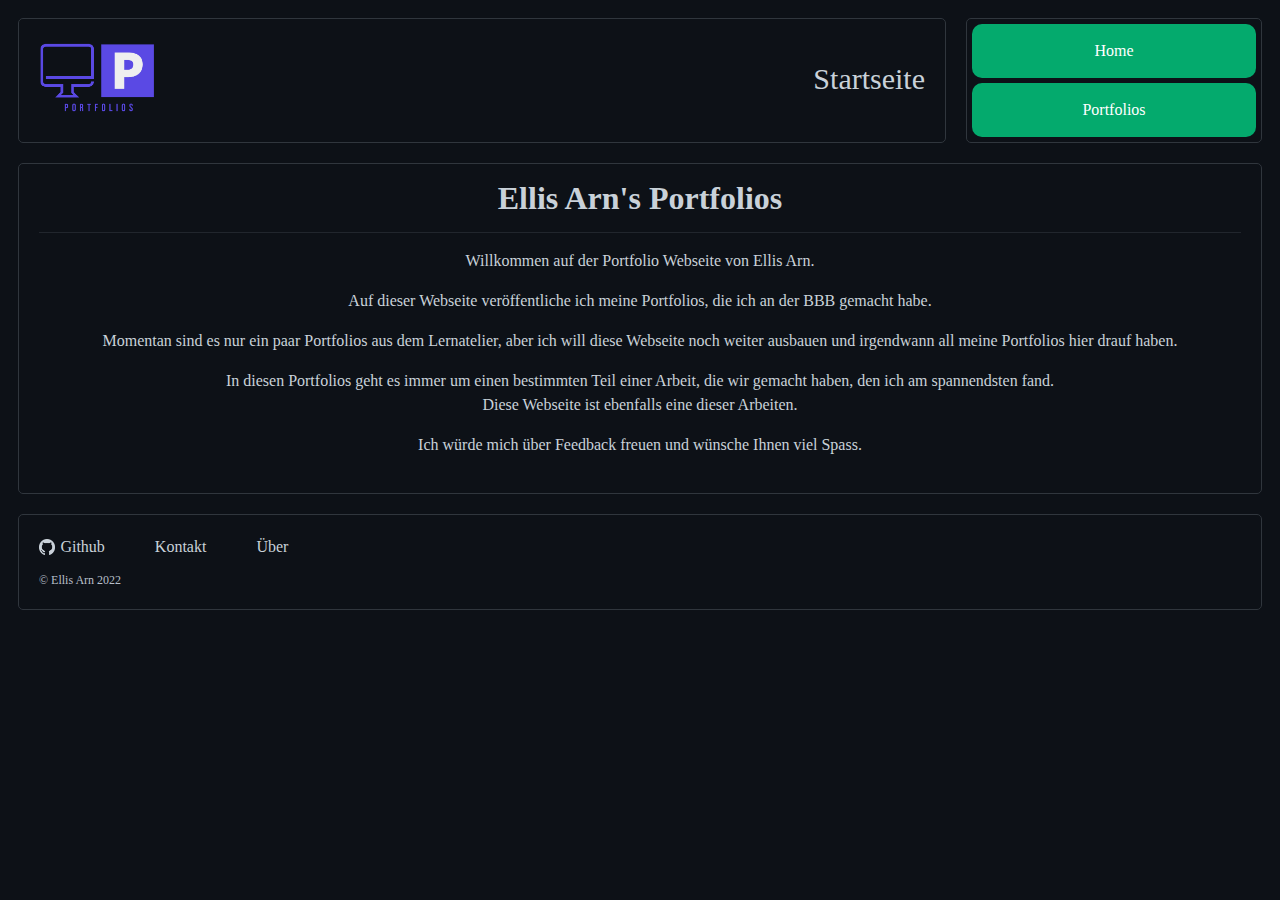
<file: index.html>
<!DOCTYPE html>

<html lang="de">

<head>
    <link rel="stylesheet" href="CSS/style.css">
    <title>Portfolio Webseite von Ellis Arn</title>
    <meta name="viewport" content="width=device-width, initial-scale=1.0">
    <meta name="author" content="Ellis Arn">
    <meta name="keywords" content="Portfolio, Portfolios, BBB, BBBaden, Lernatelier, Modul">
    <meta name="description" content="Portfolios">
    <meta charset="utf-8">
</head>

<div class="container">
    <div class="Header"><img class="logo" src="Images/Logo.png" alt="Logo"><span class="titel">Startseite</span></div>
    <div class="Nav">
        <button onclick="window.location.href = 'https://ellisarn.github.io/Portfolios/'" id="button1"
            class="button">Home</button>
        <div id="button2" class="dropdown">
            <button class="dropbtn">Portfolios</button>
            <div class="dropdown-content">
                <a href="https://ellisarn.github.io/Portfolios/LA1200">LA1200 (EN)</a>
                <a href="https://ellisarn.github.io/Portfolios/LA1300">LA1300</a>
                <a href="https://ellisarn.github.io/Portfolios/LA1400">LA1400</a>
                <a href="https://ellisarn.github.io/Portfolios/LA1550">LA1550</a>
            </div>
        </div>
    </div>
    <div class="Main">
        <h1>Ellis Arn's Portfolios</h1>
        <p>Willkommen auf der Portfolio Webseite von Ellis Arn.</p>
        <p>Auf dieser Webseite veröffentliche ich meine Portfolios, die ich an der BBB gemacht habe.</p>
        <p>Momentan sind es nur ein paar Portfolios aus dem Lernatelier, aber ich will diese Webseite noch weiter
            ausbauen und irgendwann all meine Portfolios hier drauf haben.</p>
        <p>In diesen Portfolios geht es immer um einen bestimmten Teil einer Arbeit, die wir gemacht haben, den ich am
            spannendsten fand.<br>
            Diese Webseite ist ebenfalls eine dieser Arbeiten.</p>
        <p>Ich würde mich über Feedback freuen und wünsche Ihnen viel Spass.</p>
    </div>
    <div class="Footer">
        <ul class="footerul">
            <li class="footerli"><a href="https://github.com/EllisArn"><span id="github"><img id="githubLogo" src="Images/GitHub.png" alt="Github Icon">Github</span></a></li>
            <li class="footerli"><a href="mailto:ellisarn@gmail.com"><span>Kontakt</span></a></li>
            <li class="footerli"><a href="https://ellisarn.github.io/about"><span>Über</span></a></li>
        </ul>
        <p id="copyright">© Ellis Arn 2022</p>
    </div>
</div>

</html>
</file>
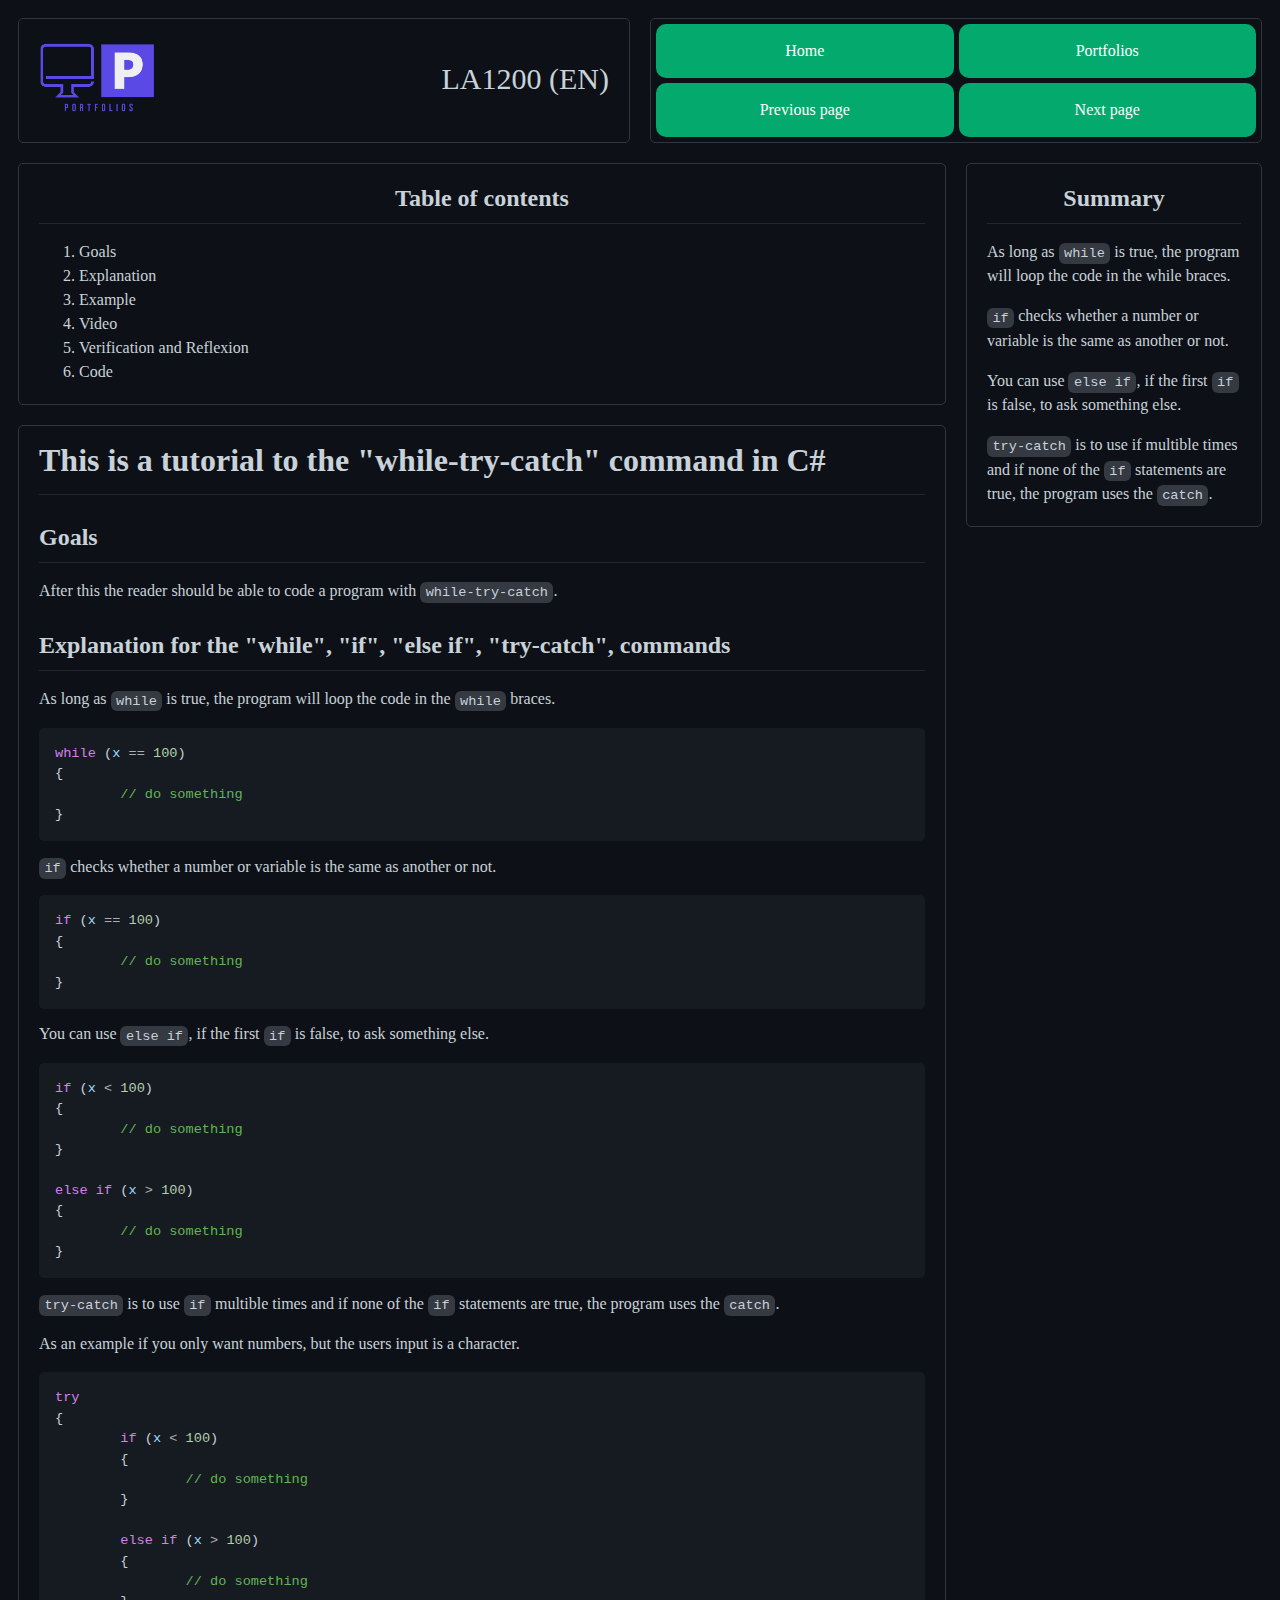
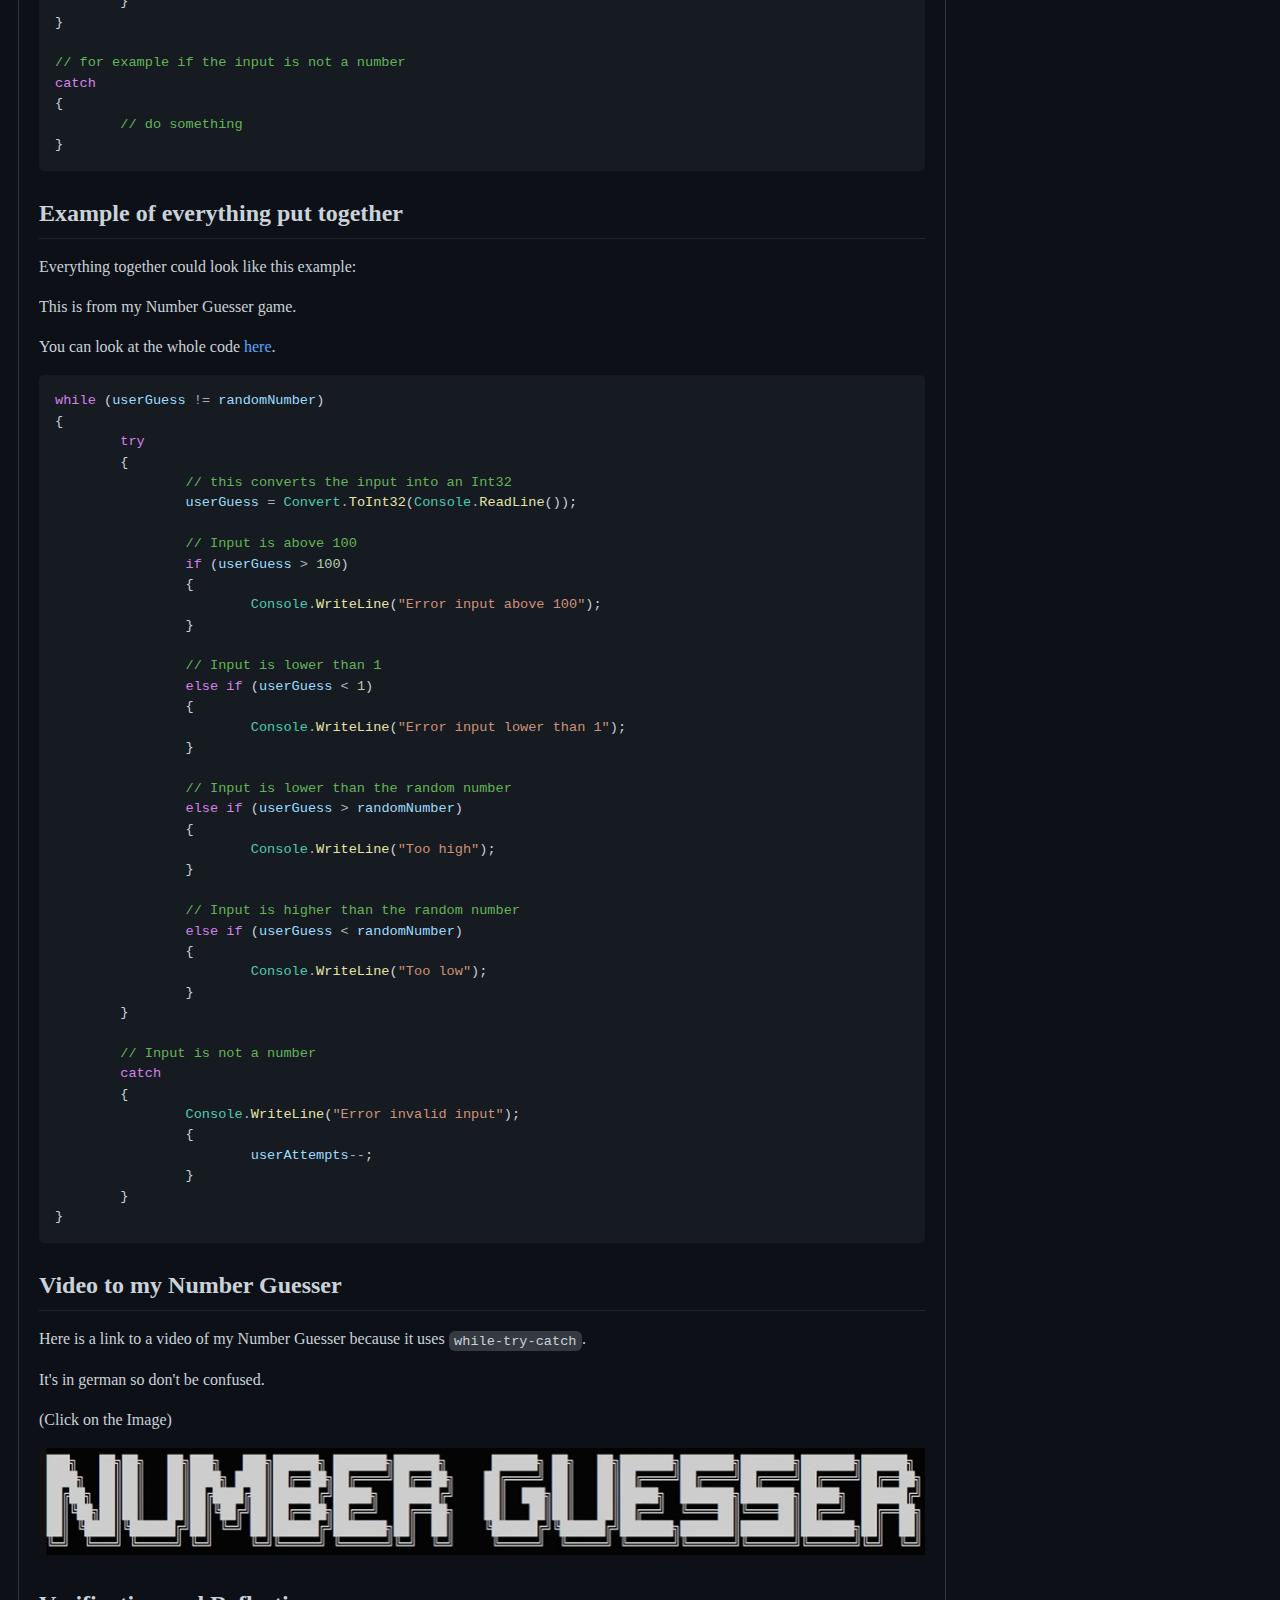
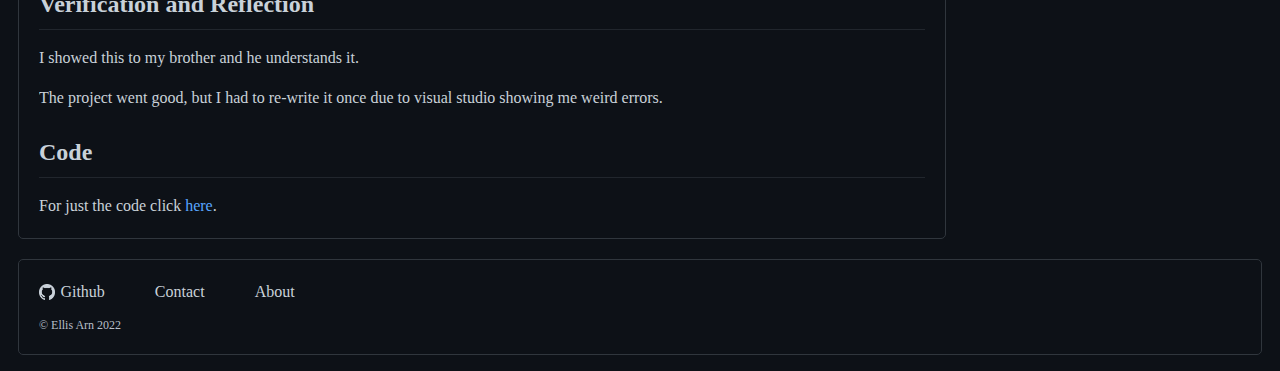
<file: LA1200.html>
<!DOCTYPE html>

<html lang="en">
    <head>
        <link rel="stylesheet" href="CSS/stylePortfolios.css">
        <title>Portfolio LA1200</title>
        <meta name="viewport" content="width=device-width, initial-scale=1.0">
        <meta name="author" content="Ellis Arn">
        <meta name="keywords" content="Portfolio, Portfolios, LA1200, Modul 1200, Modul LA1200, while try catch, while-try-catch">
        <meta name="description" content="Portfolio vom Modul LA1200 über while-try-catch. (In Englisch)">
        <meta charset="utf-8">
    </head>

    <div class="container">
        <div class="Header"><img class="logo" src="Images/Logo.png" alt="Logo"><span class="titel">LA1200 (EN)</span></div>
        <div class="Nav">
                <button onclick="window.location.href = 'https://ellisarn.github.io/Portfolios/'" id="button1" class="button">Home</button><div id="button2" class="dropdown">
                <button class="dropbtn">Portfolios</button>
                <div class="dropdown-content">
                    <a href="https://ellisarn.github.io/Portfolios/LA1200">LA1200 (EN)</a>
                    <a href="https://ellisarn.github.io/Portfolios/LA1300">LA1300</a>
                    <a href="https://ellisarn.github.io/Portfolios/LA1400">LA1400</a>
                    <a href="https://ellisarn.github.io/Portfolios/LA1550">LA1550</a>
                </div>
              </div><button onclick="window.location.href = 'https://ellisarn.github.io/Portfolios/'" class="button-top" id="button3">Previous page</button><button onclick="window.location.href = 'https://ellisarn.github.io/Portfolios/LA1300'" class="button-top" id="button4">Next page</button>
            </div>
        <div class="Aside">
                <h2 id="AsideTitel">Summary</h2>
                <p>As long as <span class="codeInText">while</span> is true, the program will loop the code in the while braces.</p>
                <p><span class="codeInText">if</span> checks whether a number or variable is the same as another or not.</p>
                <p>You can use <span class="codeInText">else if</span>, if the first <span class="codeInText">if</span> is false, to ask something else.</p>
                <p class="endOfText"><span class="codeInText">try-catch</span> is to use if multible times and if none of the <span class="codeInText">if</span> statements are true, the program uses the <span class="codeInText">catch</span>.</p>
        </div>
        <div class="Inhaltsverzeichnis"><h2 id="toc">Table of contents</h2>
                <ol class="inhaltsverzeichnisol">    
                        <li><a class="inhaltsverzeichnisli" href="#ziele">Goals</a></li>
                        <li><a class="inhaltsverzeichnisli" href="#erklärung">Explanation</a></li>
                        <li><a class="inhaltsverzeichnisli" href="#bespiel">Example</a></li>
                        <li><a class="inhaltsverzeichnisli" href="#video">Video</a></li>
                        <li><a class="inhaltsverzeichnisli" href="#verifikation-und-reflexion">Verification and Reflexion</a></li>
                        <li><a class="inhaltsverzeichnisli" href="#code">Code</a></li>
                </ol></div>
        <div class="Main">
            <article>
                <h1>This is a tutorial to the "while-try-catch" command in C#</h1>
                <h2 id="ziele">Goals</h2>
                <p>After this the reader should be able to code a program with <span class="codeInText">while-try-catch</span>.</p>
                <h2 id="erklärung">Explanation for the "while", "if", "else if", "try-catch", commands</h2>
                <p>As long as <span class="codeInText">while</span> is true, the program will loop the code in the <span class="codeInText">while</span> braces.</p>
                <pre class="code">
<span class="codePink">while</span> (<span class="codeLightBlue">x</span> <span class="codeGray">==</span> <span class="codeLimeGreen">100</span>)
{
        <span class="codeGreen">// do something</span>
}</pre>
                <p><span class="codeInText">if</span> checks whether a number or variable is the same as another or not.</p>
                <pre class="code">
<span class="codePink">if</span> (<span class="codeLightBlue">x</span> <span class="codeGray">==</span> <span class="codeLimeGreen">100</span>)
{
        <span class="codeGreen">// do something</span>
}</pre>
                <p>You can use <span class="codeInText">else if</span>, if the first <span class="codeInText">if</span> is false, to ask something else.</p>
                <pre class="code">
<span class="codePink">if</span> (<span class="codeLightBlue">x</span> <span class="codeGray"><</span> <span class="codeLimeGreen">100</span>)
{
        <span class="codeGreen">// do something</span>
}
                    
<span class="codePink">else if</span> (<span class="codeLightBlue">x</span> <span class="codeGray">></span> <span class="codeLimeGreen">100</span>)
{
        <span class="codeGreen">// do something</span>
}</pre>
                <p><span class="codeInText">try-catch</span> is to use <span class="codeInText">if</span> multible times and if none of the <span class="codeInText">if</span> statements are true, the program uses the <span class="codeInText">catch</span>.</p>
                <p>As an example if you only want numbers, but the users input is a character.</p>
                <pre class="code">
<span class="codePink">try</span>
{
        <span class="codePink">if</span> (<span class="codeLightBlue">x</span> <span class="codeGray"><</span> <span class="codeLimeGreen">100</span>)
        {
                <span class="codeGreen">// do something</span>
        }
                
        <span class="codePink">else if</span> (<span class="codeLightBlue">x</span> <span class="codeGray">></span> <span class="codeLimeGreen">100</span>)
        {
                <span class="codeGreen">// do something</span>
        }
} 

<span class="codeGreen">// for example if the input is not a number </span>             
<span class="codePink">catch</span>
{
        <span class="codeGreen">// do something</span>
}</pre>
                <h2 id="bespiel">Example of everything put together</h2>
                <p>Everything together could look like this example:</p>
                <p>This is from my Number Guesser game.</p>
                <p>You can look at the whole code <a class="link" href="https://github.com/EllisArn/LA1200-NumberGuesser/blob/ellisarn.github.io/Program.cs">here</a>.</p>
                <pre class="code">
<span class="codePink">while</span> (<span class="codeLightBlue">userGuess</span> <span class="codeGray">!=</span> <span class="codeLightBlue">randomNumber</span>)
{
        <span class="codePink">try</span>
        {
                <span class="codeGreen">// this converts the input into an Int32</span>
                <span class="codeLightBlue">userGuess</span> <span class="codeGray">=</span> <span class="codeLightGreen">Convert</span><span class="codeGray">.</span><span class="codeYellow">ToInt32</span>(<span class="codeLightGreen">Console</span><span class="codeGray">.</span><span class="codeYellow">ReadLine</span>());

                <span class="codeGreen">// Input is above 100</span>
                <span class="codePink">if</span> (<span class="codeLightBlue">userGuess</span> <span class="codeGray">></span> <span class="codeLimeGreen">100</span>)
                {
                        <span class="codeLightGreen">Console</span><span class="codeGray">.</span><span class="codeYellow">WriteLine</span>(<span class=" codeOrange">"Error input above 100"</span>);
                }
                
                <span class="codeGreen">// Input is lower than 1</span>
                <span class="codePink">else if</span> (<span class="codeLightBlue">userGuess</span> <span class="codeGray"><</span> <span class="codeLimeGreen">1</span>)
                {
                        <span class="codeLightGreen">Console</span><span class="codeGray">.</span><span class="codeYellow">WriteLine</span>(<span class=" codeOrange">"Error input lower than 1"</span>);
                }

                <span class="codeGreen">// Input is lower than the random number</span>
                <span class="codePink">else if</span> (<span class="codeLightBlue">userGuess</span> <span class="codeGray">></span> <span class="codeLightBlue">randomNumber</span>)
                {
                        <span class="codeLightGreen">Console</span><span class="codeGray">.</span><span class="codeYellow">WriteLine</span>(<span class=" codeOrange">"Too high"</span>);
                }
                                
                <span class="codeGreen">// Input is higher than the random number</span>
                <span class="codePink">else if</span> (<span class="codeLightBlue">userGuess</span> <span class="codeGray"><</span> <span class="codeLightBlue">randomNumber</span>)
                {
                        <span class="codeLightGreen">Console</span><span class="codeGray">.</span><span class="codeYellow">WriteLine</span>(<span class=" codeOrange">"Too low"</span>);
                }
        }
                        
        <span class="codeGreen">// Input is not a number</span>            
        <span class="codePink">catch</span>
        {
                <span class="codeLightGreen">Console</span><span class="codeGray">.</span><span class="codeYellow">WriteLine</span>(<span class=" codeOrange">"Error invalid input"</span>);
                {
                        <span class="codeLightBlue">userAttempts</span><span class="codeGray">--</span>;
                }
        }
}</pre>
                <h2 id="video">Video to my Number Guesser</h2>
                <p>Here is a link to a video of my Number Guesser because it uses <span class="codeInText">while-try-catch</span>.</p>
                <p>It's in german so don't be confused.</p>
                <p>(Click on the Image)</p>
                <a href="https://www.youtube.com/watch?v=aE53JePccuQ"><img id="videoImage" src="Images/LA1200-Bild-Video.png" alt="Bild für Video"></a>
                <h2 id="verifikation-und-reflexion">Verification and Reflection</h2>
                <p>I showed this to my brother and he understands it.</p>
                <p>The project went good, but I had to re-write it once due to visual studio showing me weird errors.</p>
                <h2 id="code">Code</h2>
                <p class="endOfText">For just the code click <a class="link" href="https://github.com/EllisArn/LA1200-NumberGuesser/blob/ellisarn.github.io/Program.cs">here</a>.</p>
            </article>
        </div>
        <div class="Nav-bottom"><button onclick="window.location.href = 'https://ellisarn.github.io/Portfolios/'" class="Button-bottom" id="button3-bottom">Previous page</button><button onclick="window.location.href = 'https://ellisarn.github.io/Portfolios/LA1300'" class="Button-bottom" id="button4-bottom">Next page</button></div>
        <div class="Footer">
                <ul class="footerul">
                        <li class="footerli"><a href="https://github.com/EllisArn"><span id="github"><img id="githubLogo" src="Images/GitHub.png" alt="Github Icon">Github</span></a></li>
                        <li class="footerli"><a href="mailto:ellisarn@gmail.com"><span>Contact</span></a></li>
                        <li class="footerli"><a href="https://ellisarn.github.io/about"><span>About</span></a></li>
                </ul>
            <p id="copyright">© Ellis Arn 2022</p>
        </div>
    </div>
</html>
</file>
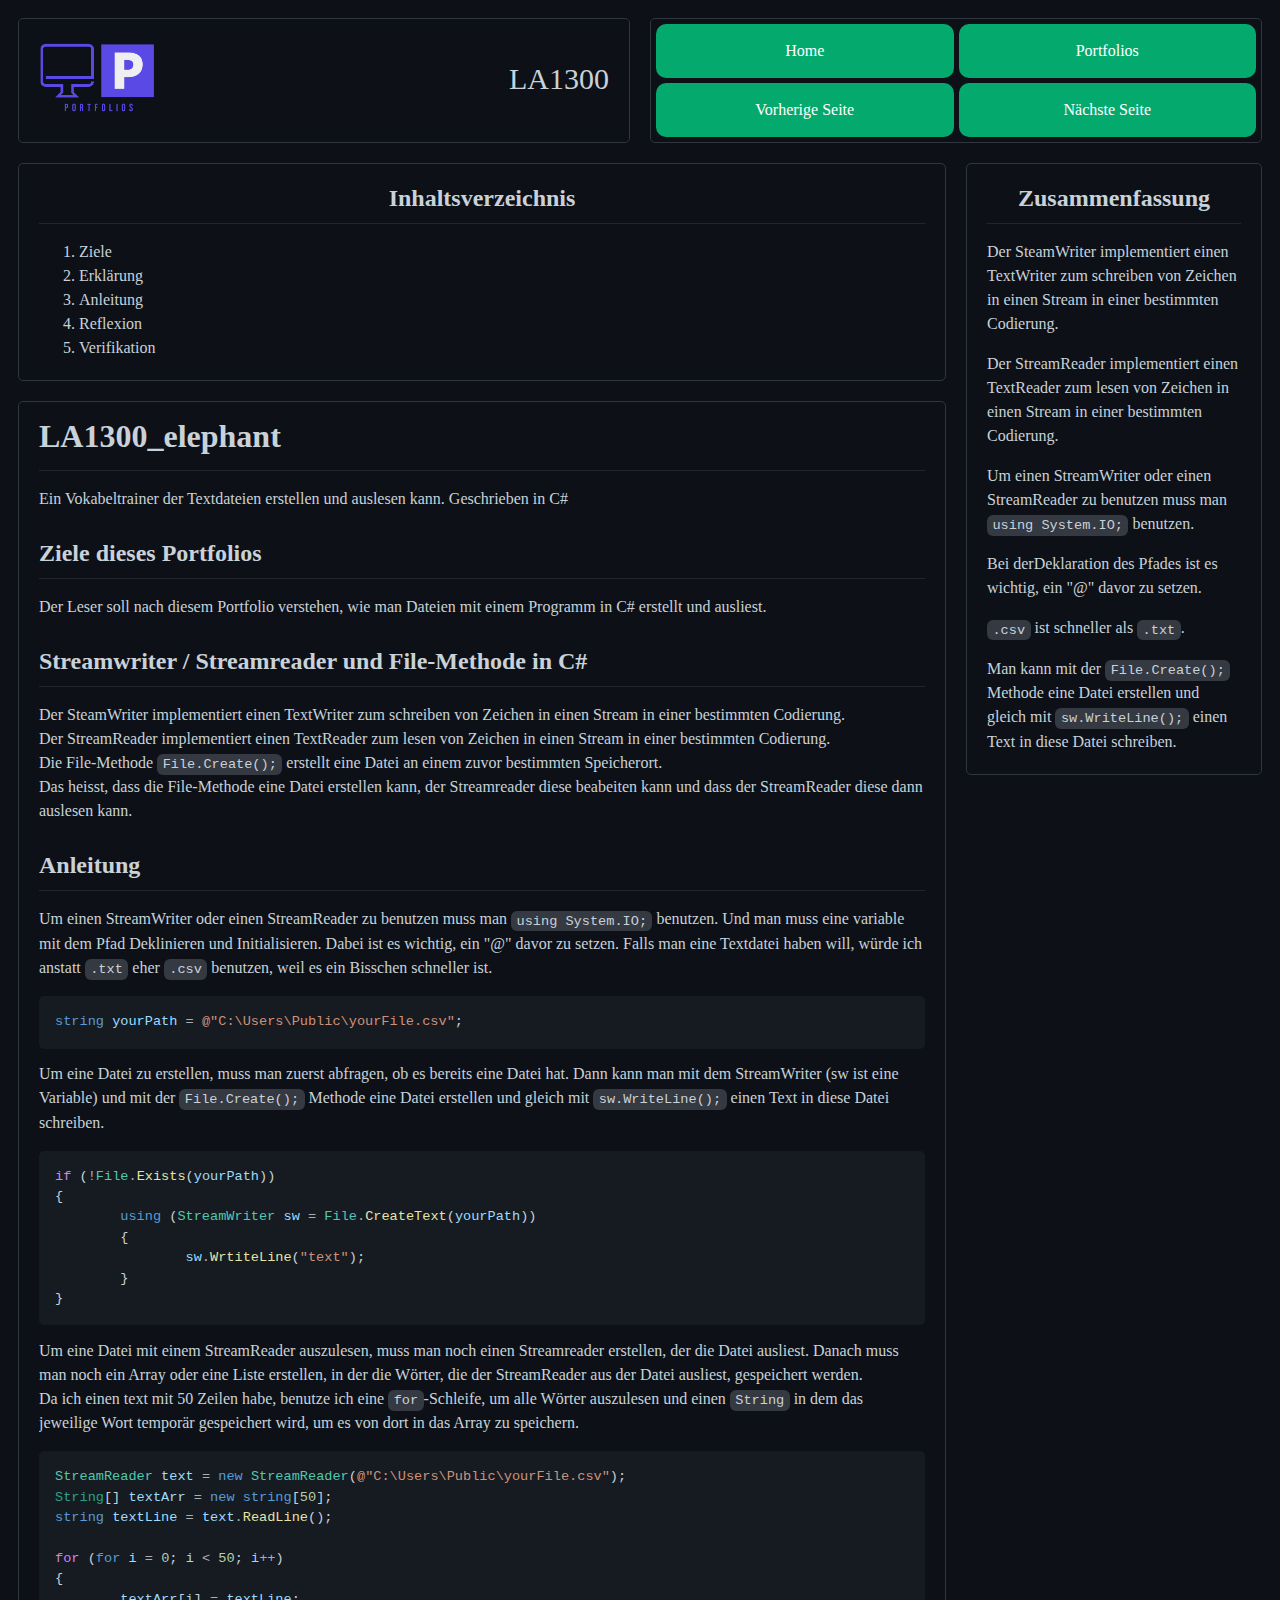
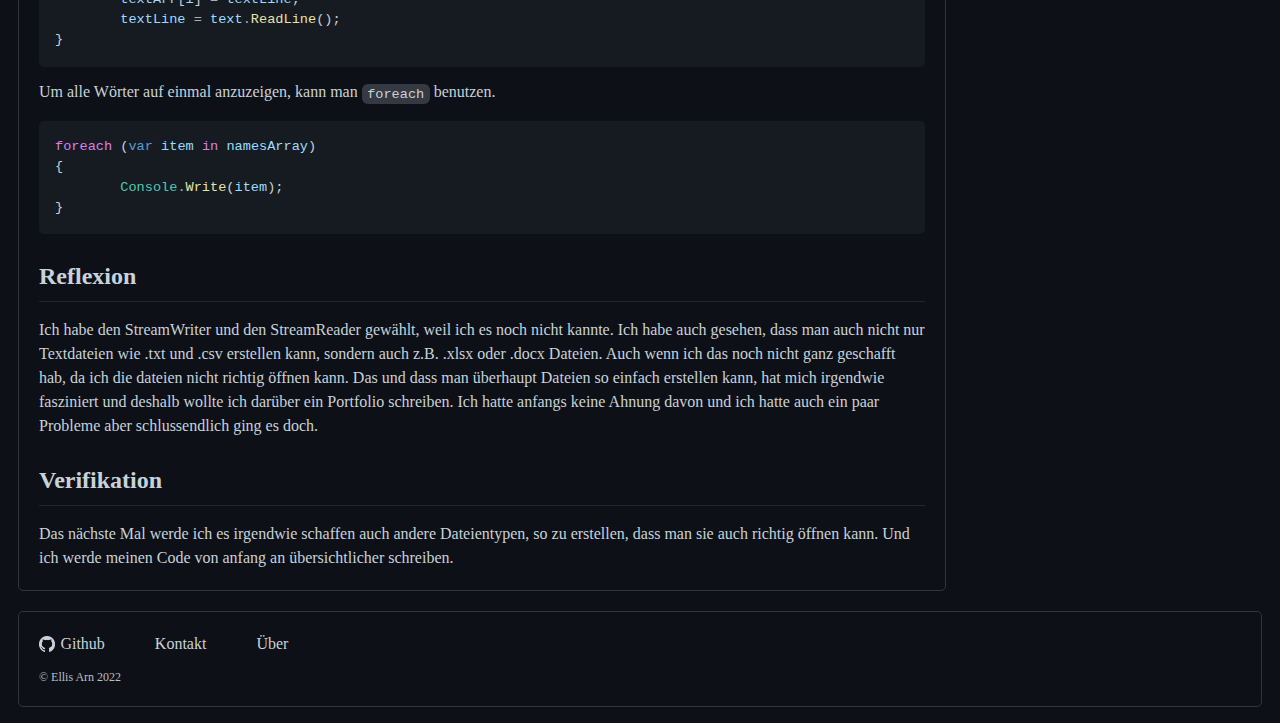
<file: LA1300.html>
<!DOCTYPE html>

<html lang="de">
    <head>
        <link rel="stylesheet" href="CSS/stylePortfolios.css">
        <title>Portfolio LA1300</title>
        <meta name="viewport" content="width=device-width, initial-scale=1.0">
        <meta name="author" content="Ellis Arn">
        <meta name="keywords" content="Portfolio, Portfolios, LA1300, Modul 1300, Modul LA1300, Streamwriter, Streamreader">
        <meta name="description" content="Portfolio vom Modul LA1300 über Streamwriter und Streamreader.">
        <meta charset="utf-8">
    </head>

    <div class="container">
        <div class="Header"><img class="logo" src="Images/Logo.png" alt="Logo"><span class="titel">LA1300</span></div>
        <div class="Nav">
            <button onclick="window.location.href = 'https://ellisarn.github.io/Portfolios/'" id="button1" class="button">Home</button><div id="button2" class="dropdown">
                <button class="dropbtn">Portfolios</button>
                <div class="dropdown-content">
                    <a href="https://ellisarn.github.io/Portfolios/LA1200">LA1200 (EN)</a>
                    <a href="https://ellisarn.github.io/Portfolios/LA1300">LA1300</a>
                    <a href="https://ellisarn.github.io/Portfolios/LA1400">LA1400</a>
                    <a href="https://ellisarn.github.io/Portfolios/LA1550">LA1550</a>
                </div>
            </div><button onclick="window.location.href = 'https://ellisarn.github.io/Portfolios/LA1200'" class="button-top" id="button3">Vorherige Seite</button><button onclick="window.location.href = 'https://ellisarn.github.io/Portfolios/LA1400'" class="button-top" id="button4">Nächste Seite</button>
            </div>
        <div class="Aside"><h2 id="AsideTitel">Zusammen<br id="AsideTitelBr">fassung</h2>
            <p>Der SteamWriter implementiert einen TextWriter zum schreiben von Zeichen in einen Stream in einer bestimmten Codierung.</p>
            <p>Der StreamReader implementiert einen TextReader zum lesen von Zeichen in einen Stream in einer bestimmten Codierung.</p>
            <p>Um einen StreamWriter oder einen StreamReader zu benutzen muss man <span class="codeInText">using System.IO;</span> benutzen.</p>
            <p>Bei derDeklaration des Pfades ist es wichtig, ein "@" davor zu setzen.</p>
            <p><span class="codeInText">.csv</span> ist schneller als <span class="codeInText">.txt</span>.</p>
            <p class="endOfText">Man kann mit der <span class="codeInText">File.Create();</span> Methode eine Datei erstellen und gleich mit <span class="codeInText">sw.WriteLine();</span> einen Text in diese Datei schreiben.</p>
        </div>
        <div class="Inhaltsverzeichnis"><h2 id="toc">Inhalts<br id="tocBr">verzeichnis</h2>
            <ol class="inhaltsverzeichnisol">    
                <li><a class="inhaltsverzeichnisli" href="#ziele">Ziele</a></li>
                <li><a class="inhaltsverzeichnisli" href="#erklärung">Erklärung</a></li>
                <li><a class="inhaltsverzeichnisli" href="#anleitung">Anleitung</a></li>
                <li><a class="inhaltsverzeichnisli" href="#reflexion">Reflexion</a></li>
                <li><a class="inhaltsverzeichnisli" href="#verifikation">Verifikation</a></li>
        </ol></div>
        <div class="Main">
            <article>
                <h1>LA1300_<br id="TitelBr">elephant</h1>
                <p>Ein Vokabeltrainer der Textdateien erstellen und auslesen kann. Geschrieben in C#</p>
                <h2 id="ziele">Ziele dieses Portfolios</h2>
                <p>Der Leser soll nach diesem Portfolio verstehen, wie man Dateien mit einem Programm in C# erstellt und ausliest.</p>
                <h2 id="erklärung">Streamwriter / Streamreader und File-Methode in C#</h2>
                <p>Der SteamWriter implementiert einen TextWriter zum schreiben von Zeichen in einen Stream in einer bestimmten Codierung.<br>
                Der StreamReader implementiert einen TextReader zum lesen von Zeichen in einen Stream in einer bestimmten Codierung.<br>
                Die File-Methode <span class="codeInText">File.Create();</span> erstellt eine Datei an einem zuvor bestimmten Speicherort.<br>
                Das heisst, dass die File-Methode eine Datei erstellen kann, der Streamreader diese beabeiten kann und dass der StreamReader diese dann auslesen kann.</p>
                <h2 id="anleitung">Anleitung</h2>
                <p>Um einen StreamWriter oder einen StreamReader zu benutzen muss man <span class="codeInText">using System.IO;</span> benutzen. Und man muss eine variable mit dem Pfad Deklinieren und Initialisieren. Dabei ist es wichtig, ein "@" davor zu setzen.
                    Falls man eine Textdatei haben will, würde ich anstatt <span class="codeInText">.txt</span> eher <span class="codeInText">.csv</span> benutzen, weil es ein Bisschen schneller ist.</p>
                <pre class="code">
<span class="codeBlue">string</span> <span class="codeLightBlue">yourPath</span> <span class="codeGray">=</span> <span class="codeOrange">@"C:\Users\Public\yourFile.csv"</span>;</pre>
                <p>Um eine Datei zu erstellen, muss man zuerst abfragen, ob es bereits eine Datei hat. Dann kann man mit dem StreamWriter (sw ist eine Variable) und mit der <span class="codeInText">File.Create();</span> Methode eine Datei erstellen und gleich mit <span class="codeInText">sw.WriteLine();</span> einen Text in diese Datei schreiben.</p>
                <pre class="code">
<span class="codePink">if</span> (<span class="codeGray">!</span><span class="codeLightGreen">File</span><span class="codeGray">.</span><span class="codeYellow">Exists</span>(<span class="codeLightBlue">yourPath</span>))
{
        <span class="codeBlue">using</span> (<span class="codeLightGreen">StreamWriter</span> <span class="codeLightBlue">sw</span> <span class="codeGray">=</span> <span class="codeLightGreen">File</span><span class="codeGray">.</span><span class="codeYellow">CreateText</span>(<span class="codeLightBlue">yourPath</span>))
        {
                <span class="codeLightBlue">sw</span><span class="codeGray">.</span><span class="codeYellow">WrtiteLine</span>(<span class="codeOrange">"text"</span>); 
        }
}</pre>
                <p>Um eine Datei mit einem StreamReader auszulesen, muss man noch einen Streamreader erstellen, der die Datei ausliest. Danach muss man noch ein Array oder eine Liste erstellen, in der die Wörter, die der StreamReader aus der Datei ausliest, gespeichert werden.<br>
                    Da ich einen text mit 50 Zeilen habe, benutze ich eine <span class="codeInText">for</span>-Schleife, um alle Wörter auszulesen und einen <span class="codeInText">String</span> in dem das jeweilige Wort temporär gespeichert wird, um es von dort in das Array zu speichern.</p>
                <pre class="code">
<span class="codeLightGreen">StreamReader</span> <span class="codeLightBlue">text</span> <span class="codeGray">=</span> <span class="codeBlue">new</span> <span class="codeLightGreen">StreamReader</span>(<span class="codeOrange">@"C:\Users\Public\yourFile.csv"</span>);
<span class="codeDarkGreen">String</span>[] <span class="codeLightBlue">textArr</span> <span class="codeGray">=</span> <span class="codeBlue">new</span> <span class="codeBlue">string</span>[<span class="codeLimeGreen">50</span>];
<span class="codeBlue">string</span> <span class="codeLightBlue">textLine</span> <span class="codeGray">=</span> <span class="codeLightBlue">text</span><span class="codeGray">.</span><span class="codeYellow">ReadLine</span>();
                    
<span class="codePink">for</span> (<span class="codeBlue">for</span> <span class="codeLightBlue">i</span> <span class="codeGray">=</span> <span class="codeLimeGreen">0</span>; <span class="codeLightBlue">i</span> <span class="codeGray"><</span> <span class="codeLimeGreen">50</span>; <span class="codeLightBlue">i</span><span class="codeGray">++</span>)
{
        <span class="codeLightBlue">textArr</span>[<span class="codeLightBlue">i</span>] <span class="codeGray">=</span> <span class="codeLightBlue">textLine</span>;
        <span class="codeLightBlue">textLine</span> <span class="codeGray">=</span> <span class="codeLightBlue">text</span><span class="codeGray">.</span><span class="codeYellow">ReadLine</span>();
}</pre>
                <p>Um alle Wörter auf einmal anzuzeigen, kann man <span class="codeInText">foreach</span> benutzen.</p>
                <pre class="code">
<span class="codePink">foreach</span> (<span class="codeBlue">var</span> <span class="codeLightBlue">item</span> <span class="codePink">in</span> <span class="codeLightBlue">namesArray</span>)
{
        <span class="codeLightGreen">Console</span><span class="codeGray">.</span><span class="codeYellow">Write</span>(<span class="codeLightBlue">item</span>);
}</pre>
                <h2 id="reflexion">Reflexion</h2>
                <p>Ich habe den StreamWriter und den StreamReader gewählt, weil ich es noch nicht kannte. Ich habe auch gesehen, dass man auch nicht nur Textdateien wie .txt und .csv erstellen kann, sondern auch z.B. .xlsx oder .docx Dateien. Auch wenn ich das noch nicht ganz geschafft hab, da ich die dateien nicht richtig öffnen kann. Das und dass man überhaupt Dateien so einfach erstellen kann, hat mich irgendwie fasziniert und deshalb wollte ich darüber ein Portfolio schreiben. Ich hatte anfangs keine Ahnung davon und ich hatte auch ein paar Probleme aber schlussendlich ging es doch.</p>
                <h2 id="verifikation">Verifikation</h2>
                <p class="endOfText">Das nächste Mal werde ich es irgendwie schaffen auch andere Dateientypen, so zu erstellen, dass man sie auch richtig öffnen kann. Und ich werde meinen Code von anfang an übersichtlicher schreiben.</p>
            </article>
        </div>
        <div class="Nav-bottom"><button onclick="window.location.href = 'https://ellisarn.github.io/Portfolios/LA1200'" class="Button-bottom" id="button3-bottom">Vorherige Seite</button><button onclick="window.location.href = 'https://ellisarn.github.io/Portfolios/LA1400'" class="Button-bottom" id="button4-bottom">Nächste Seite</button></div>
        <div class="Footer">
            <ul class="footerul">
                <li class="footerli"><a href="https://github.com/EllisArn"><span id="github"><img id="githubLogo" src="Images/GitHub.png" alt="Github Icon">Github</span></a></li>
                <li class="footerli"><a href="mailto:ellisarn@gmail.com"><span>Kontakt</span></a></li>
                <li class="footerli"><a href="https://ellisarn.github.io/about"><span>Über</span></a></li>
            </ul>
            <p id="copyright">© Ellis Arn 2022</p>
        </div>
    </div>
</html>
</file>
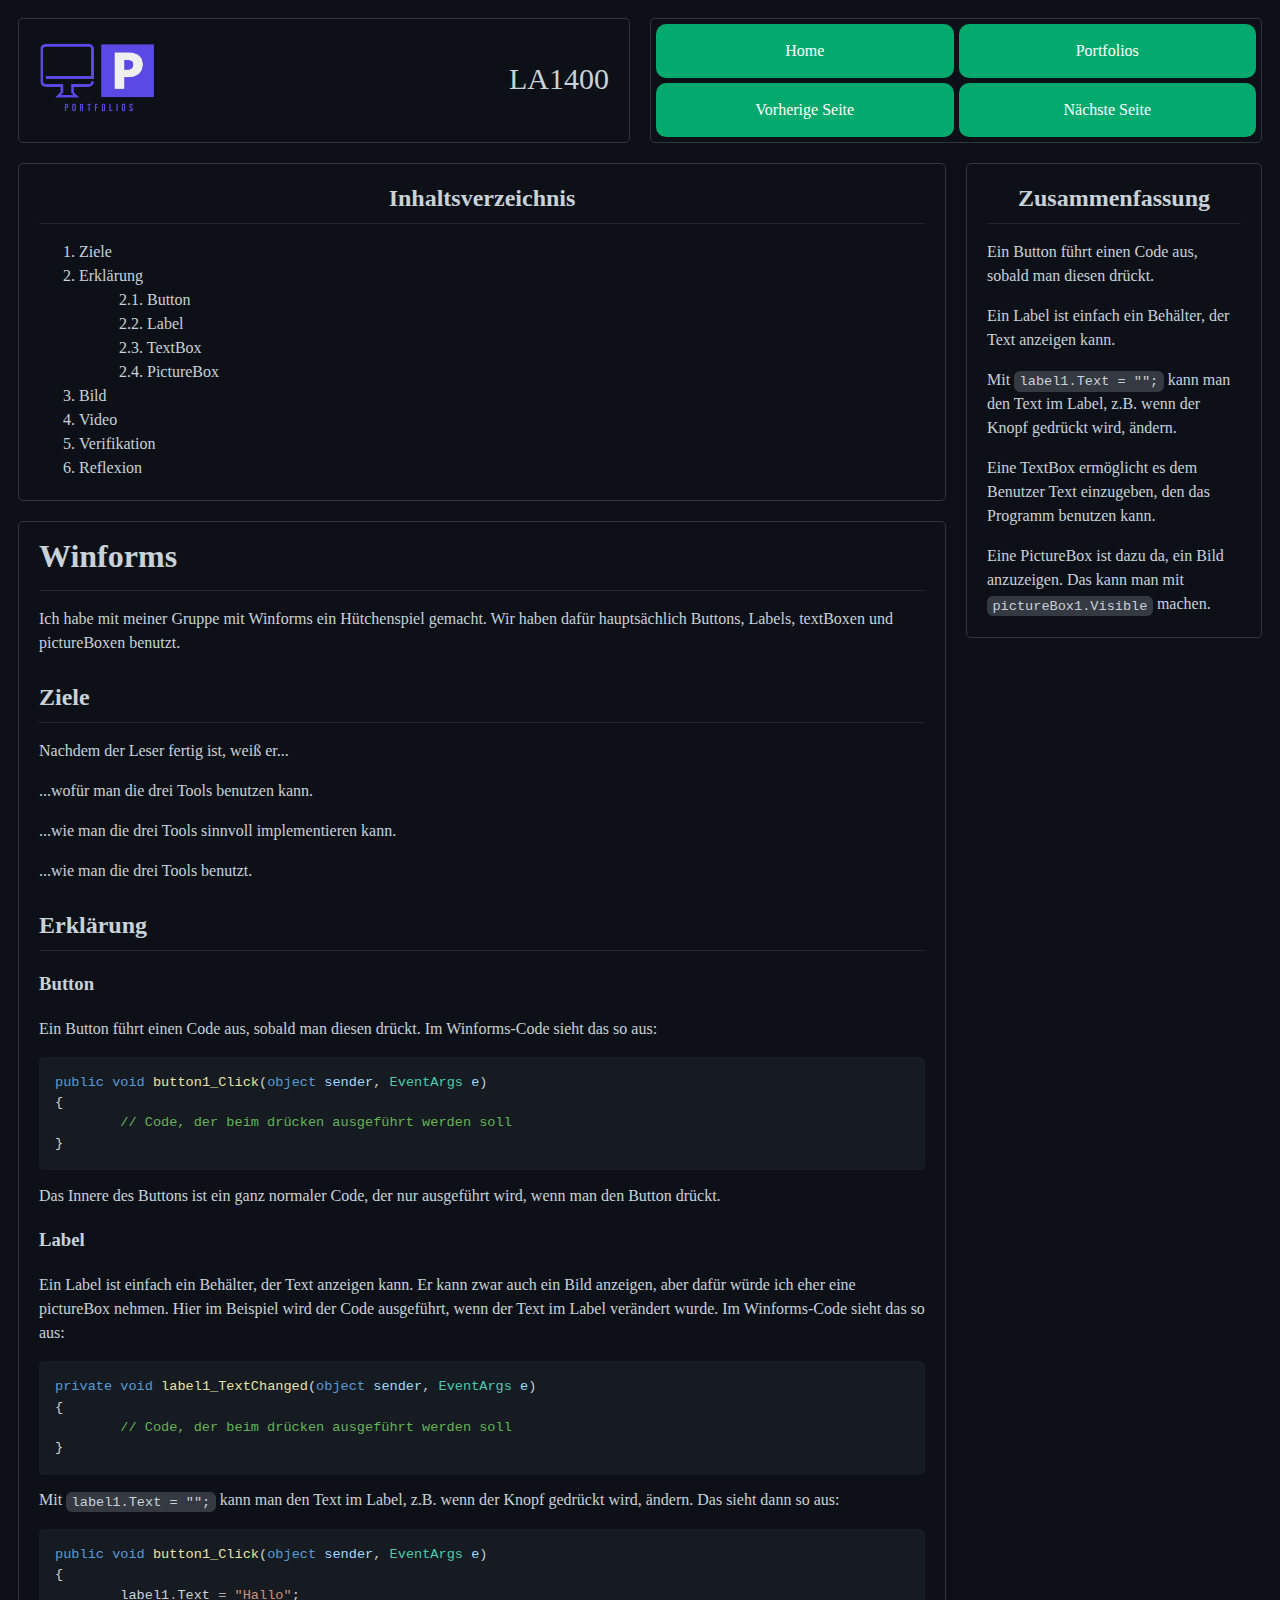
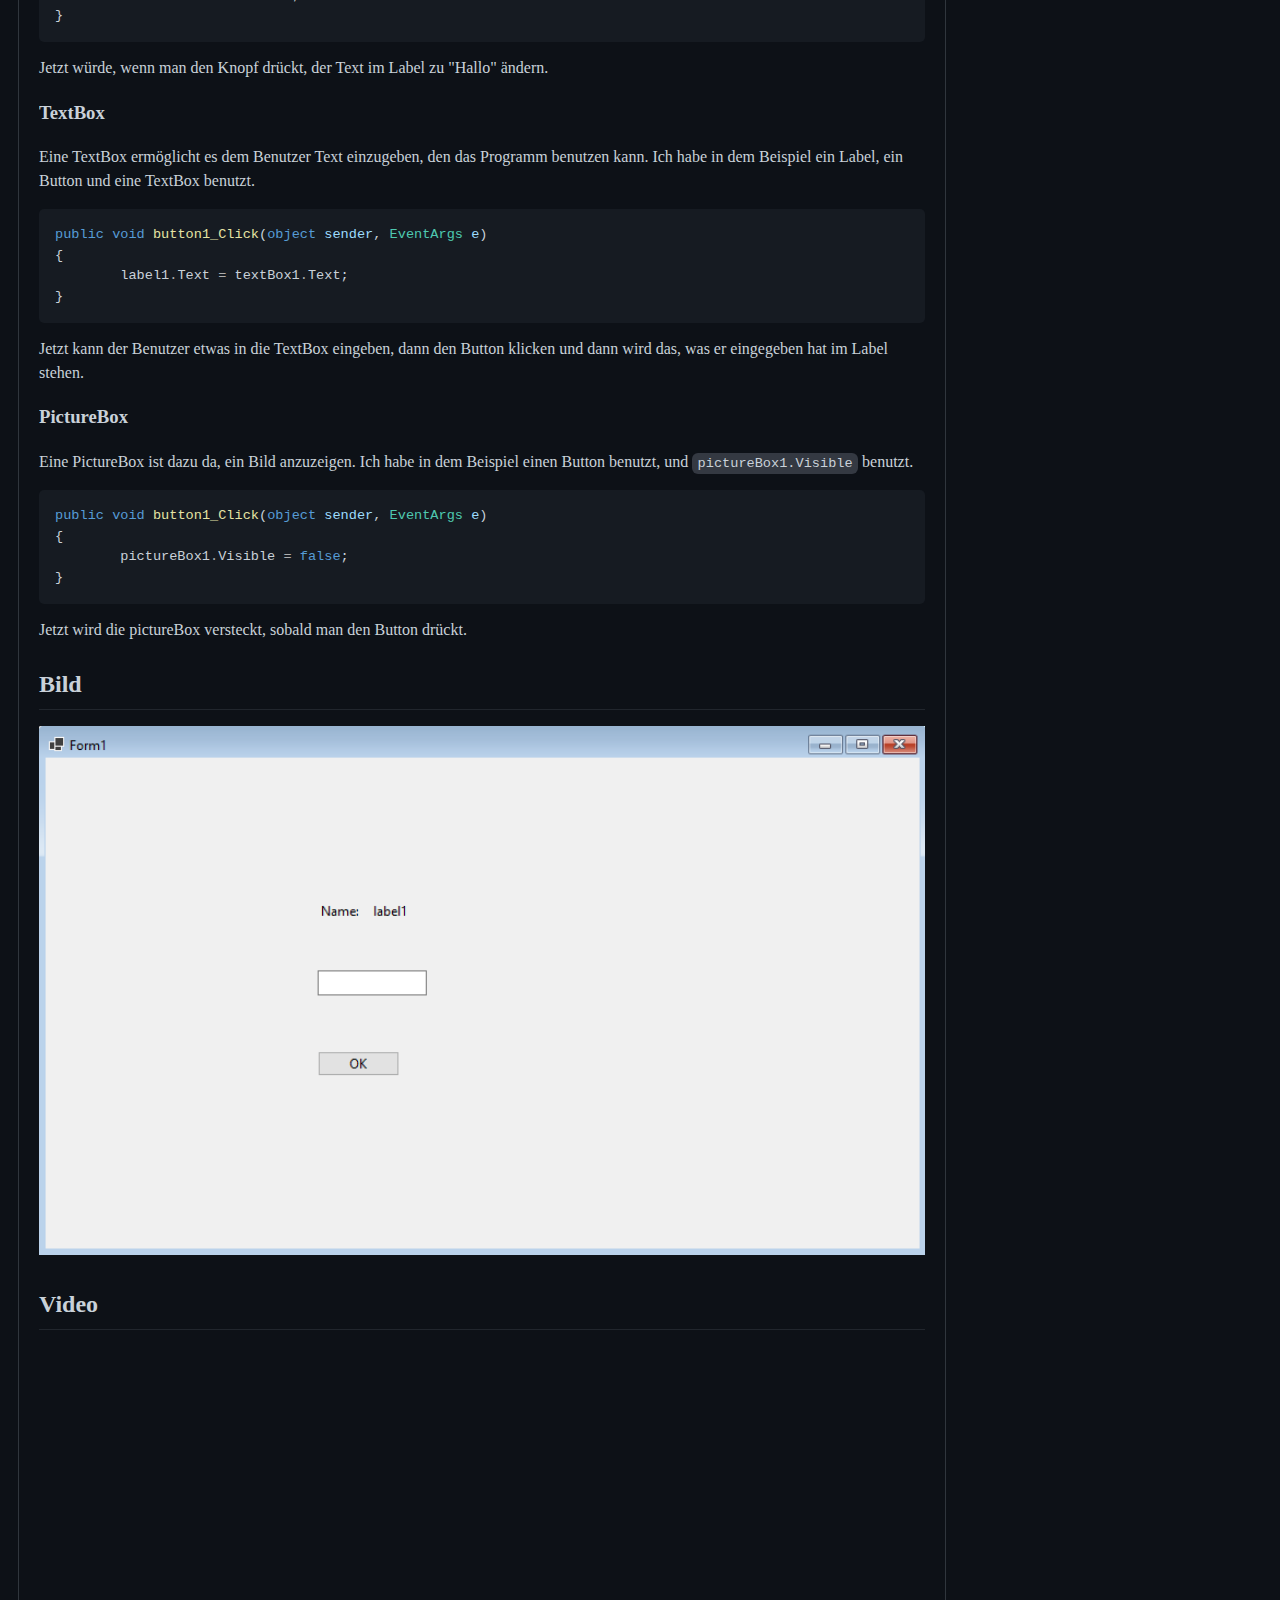
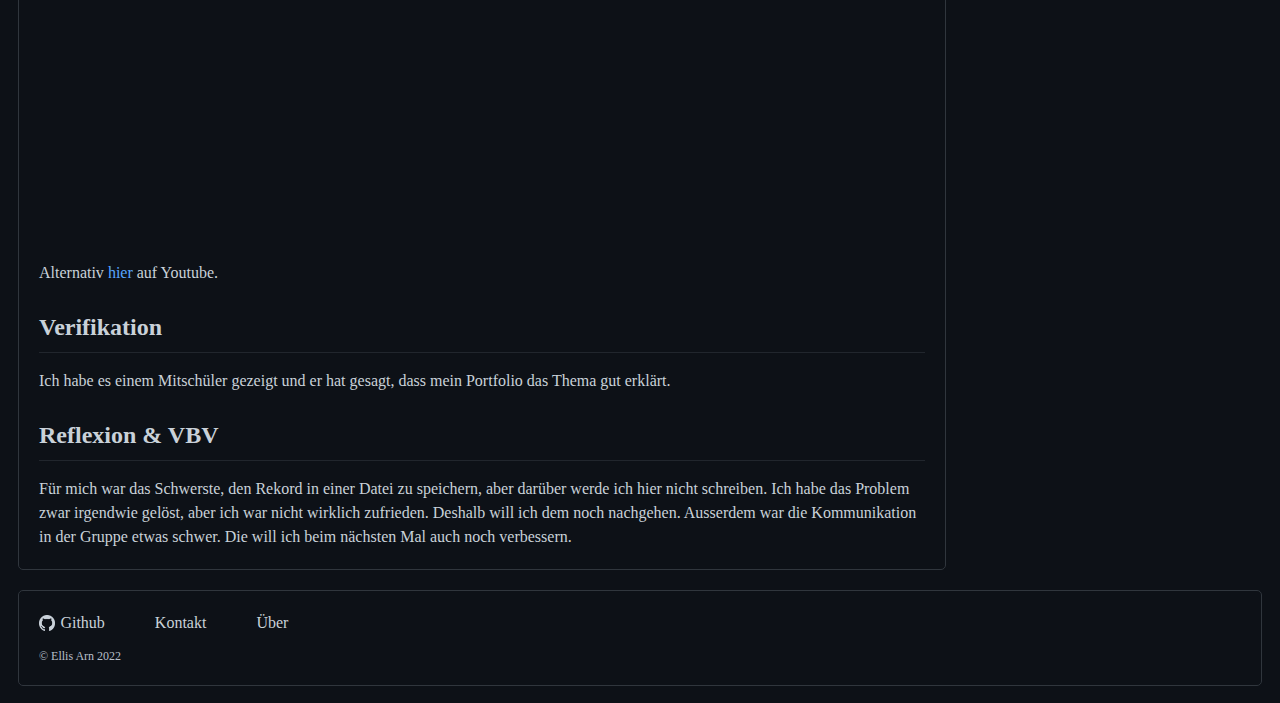
<file: LA1400.html>
<!DOCTYPE html>

<html lang="de">
    <head>
        <link rel="stylesheet" href="CSS/stylePortfolios.css">
        <title>Portfolio LA1400</title>
        <meta name="viewport" content="width=device-width, initial-scale=1.0">
        <meta name="author" content="Ellis Arn">
        <meta name="keywords" content="Portfolio, Portfolios, LA1400, Modul 1400, Modul LA1400, Winforms, Winforms Button, Winforms Label, Winforms Textbox, Winforms Picturebox">
        <meta name="description" content="Portfolio vom Modul LA1400 über Winforms.">
        <meta charset="utf-8">
    </head>

    <div class="container">
        <div class="Header"><img class="logo" src="Images/Logo.png" alt="Logo"><span class="titel">LA1400</span></div>
        <div class="Nav">
            <button onclick="window.location.href = 'https://ellisarn.github.io/Portfolios/'" id="button1" class="button">Home</button><div id="button2" class="dropdown">
                <button class="dropbtn">Portfolios</button>
                <div class="dropdown-content">
                    <a href="https://ellisarn.github.io/Portfolios/LA1200">LA1200 (EN)</a>
                    <a href="https://ellisarn.github.io/Portfolios/LA1300">LA1300</a>
                    <a href="https://ellisarn.github.io/Portfolios/LA1400">LA1400</a>
                    <a href="https://ellisarn.github.io/Portfolios/LA1550">LA1550</a>
                </div>
            </div><button onclick="window.location.href = 'https://ellisarn.github.io/Portfolios/LA1300'" class="button-top" id="button3">Vorherige Seite</button><button onclick="window.location.href = 'https://ellisarn.github.io/Portfolios/LA1550'" class="button-top" id="button4">Nächste Seite</button>
            </div>
        <div class="Aside"><h2 id="AsideTitel">Zusammen<br id="AsideTitelBr">fassung</h2>
            <p>Ein Button führt einen Code aus, sobald man diesen drückt.</p>
            <p>Ein Label ist einfach ein Behälter, der Text anzeigen kann.</p>
            <p>Mit <span class="codeInText">label1.Text = "";</span> kann man den Text im Label, z.B. wenn der Knopf gedrückt wird, ändern.</p>
            <p>Eine TextBox ermöglicht es dem Benutzer Text einzugeben, den das Programm benutzen kann.</p>
            <p class="endOfText">Eine PictureBox ist dazu da, ein Bild anzuzeigen. Das kann man mit <span class="codeInText">pictureBox1.Visible</span> machen.</p>
        </div>
        <div class="Inhaltsverzeichnis"><h2 id="toc">Inhalts<br id="tocBr">verzeichnis</h2>
            <ol class="inhaltsverzeichnisol">    
                <li><a class="inhaltsverzeichnisli" href="#ziele">Ziele</a></li>
                <li><a class="inhaltsverzeichnisli" href="#erklärung">Erklärung</a>
                <ol class="listinhaltsverzeichnisol">
                    <li>2.1. <a class="inhaltsverzeichnisli" href="#erklärungButton">Button</a></li>
                    <li>2.2. <a class="inhaltsverzeichnisli" href="#erklärungLabel">Label</a></li>
                    <li>2.3. <a class="inhaltsverzeichnisli" href="#erklärungTextBox">TextBox</a></li>
                    <li>2.4. <a class="inhaltsverzeichnisli" href="#erklärungPictureBox">PictureBox</a></li>
                </ol></li>
                <li><a class="inhaltsverzeichnisli" href="#bild">Bild</a></li>
                <li><a class="inhaltsverzeichnisli" href="#video">Video</a></li>
                <li><a class="inhaltsverzeichnisli" href="#verifikation">Verifikation</a></li>
                <li><a class="inhaltsverzeichnisli" href="#reflexion">Reflexion</a></li>
            </ol>
        </div>
        <div class="Main">
            <h1>Winforms</h1>
            <p>Ich habe mit meiner Gruppe mit Winforms ein Hütchenspiel gemacht. Wir haben dafür hauptsächlich Buttons, Labels, textBoxen und pictureBoxen benutzt.</p>
            <h2 id="ziele">Ziele</h2>
            <p>Nachdem der Leser fertig ist, weiß er...</p>
            <p>...wofür man die drei Tools benutzen kann.</p>
            <p>...wie man die drei Tools sinnvoll implementieren kann.</p>
            <p>...wie man die drei Tools benutzt.</p>
            <h2 id="erklärung">Erklärung</h2>
            <h3 id="erklärungButton">Button</h3>
            <p>Ein Button führt einen Code aus, sobald man diesen drückt. Im Winforms-Code sieht das so aus:</p>
            <pre class="code">
<span class="codeBlue">public</span> <span class="codeBlue">void</span> <span class="codeYellow">button1_Click</span>(<span class="codeBlue">object</span> <span class="codeLightBlue">sender</span>, <span class="codeLightGreen">EventArgs</span> <span class="codeLightBlue">e</span>)
{
        <span class="codeGreen">// Code, der beim drücken ausgeführt werden soll</span>
}</pre>
            <p>Das Innere des Buttons ist ein ganz normaler Code, der nur ausgeführt wird, wenn man den Button drückt.</p>
            <h3 id="erklärungLabel">Label</h3>
            <p>Ein Label ist einfach ein Behälter, der Text anzeigen kann. Er kann zwar auch ein Bild anzeigen, aber dafür würde ich eher eine pictureBox nehmen. Hier im Beispiel wird der Code ausgeführt, wenn der Text im Label verändert wurde. Im Winforms-Code sieht das so aus:</p>
            <pre class="code">
<span class="codeBlue">private</span> <span class="codeBlue">void</span> <span class="codeYellow">label1_TextChanged</span>(<span class="codeBlue">object</span> <span class="codeLightBlue">sender</span>, <span class="codeLightGreen">EventArgs</span> <span class="codeLightBlue">e</span>)
{
        <span class="codeGreen">// Code, der beim drücken ausgeführt werden soll</span>
}</pre>
            <p>Mit <span class="codeInText">label1.Text = "";</span> kann man den Text im Label, z.B. wenn der Knopf gedrückt wird, ändern. Das sieht dann so aus:</p>
            <pre class="code">
<span class="codeBlue">public</span> <span class="codeBlue">void</span> <span class="codeYellow">button1_Click</span>(<span class="codeBlue">object</span> <span class="codeLightBlue">sender</span>, <span class="codeLightGreen">EventArgs</span> <span class="codeLightBlue">e</span>)
{
        label1<span class="codeGray">.</span>Text <span class="codeGray">=</span> <span class="codeOrange">"Hallo"</span>;
}</pre>
            <p>Jetzt würde, wenn man den Knopf drückt, der Text im Label zu "Hallo" ändern.</p>
            <h3 id="erklärungTextBox">TextBox</h3>
            <p>Eine TextBox ermöglicht es dem Benutzer Text einzugeben, den das Programm benutzen kann. Ich habe in dem Beispiel ein Label, ein Button und eine TextBox benutzt.</p>
            <pre class="code">
<span class="codeBlue">public</span> <span class="codeBlue">void</span> <span class="codeYellow">button1_Click</span>(<span class="codeBlue">object</span> <span class="codeLightBlue">sender</span>, <span class="codeLightGreen">EventArgs</span> <span class="codeLightBlue">e</span>)
{
        label1<span class="codeGray">.</span>Text <span class="codeGray">=</span> textBox1<span class="codeGray">.</span>Text;
}</pre>
            <p>Jetzt kann der Benutzer etwas in die TextBox eingeben, dann den Button klicken und dann wird das, was er eingegeben hat im Label stehen.</p>
            <h3 id="erklärungPictureBox">PictureBox</h3>
            <p>Eine PictureBox ist dazu da, ein Bild anzuzeigen. Ich habe in dem Beispiel einen Button benutzt, und <span class="codeInText">pictureBox1.Visible</span> benutzt.</p>
            <pre class="code">
<span class="codeBlue">public</span> <span class="codeBlue">void</span> <span class="codeYellow">button1_Click</span>(<span class="codeBlue">object</span> <span class="codeLightBlue">sender</span>, <span class="codeLightGreen">EventArgs</span> <span class="codeLightBlue">e</span>)
{
        pictureBox1<span class="codeGray">.</span>Visible <span class="codeGray">=</span> <span class="codeBlue">false</span>;
}</pre>
            <p>Jetzt wird die pictureBox versteckt, sobald man den Button drückt.</p>
            <h2 id="bild">Bild</h2>
            <img id="winformsImage" src="Images/winforms.png" alt="Bild von einer Winforms-Anwendung">
            <h2 id="video">Video</h2>
            <div class="video-container"><iframe src="https://www.youtube.com/embed/hF94VTPIyFs" allowfullscreen="allowfullscreen"></iframe></div>
            <p>Alternativ <a class="link" href="https://www.youtube.com/watch?v=hF94VTPIyFs">hier</a> auf Youtube.</p>
            <h2 id="verifikation">Verifikation</h2>
            <p>Ich habe es einem Mitschüler gezeigt und er hat gesagt, dass mein Portfolio das Thema gut erklärt.</p>
            <h2 id="reflexion">Reflexion & VBV</h2>
            <p class="endOfText">Für mich war das Schwerste, den Rekord in einer Datei zu speichern, aber darüber werde ich hier nicht schreiben. Ich habe das Problem zwar irgendwie gelöst, aber ich war nicht wirklich zufrieden. Deshalb will ich dem noch nachgehen. Ausserdem war die Kommunikation in der Gruppe etwas schwer. Die will ich beim nächsten Mal auch noch verbessern.</p>
        </div>
        <div class="Nav-bottom"><button onclick="window.location.href = 'https://ellisarn.github.io/Portfolios/LA1300'" class="Button-bottom" id="button3-bottom">Vorherige Seite</button><button onclick="window.location.href = 'https://ellisarn.github.io/Portfolios/LA1550'" class="Button-bottom" id="button4-bottom">Nächste Seite</button></div>
        <div class="Footer">
            <ul class="footerul">
                <li class="footerli"><a href="https://github.com/EllisArn"><span id="github"><img id="githubLogo" src="Images/GitHub.png" alt="Github Icon">Github</span></a></li>
                <li class="footerli"><a href="mailto:ellisarn@gmail.com"><span>Kontakt</span></a></li>
                <li class="footerli"><a href="https://ellisarn.github.io/about"><span>Über</span></a></li>
            </ul>
            <p id="copyright">© Ellis Arn 2022</p>
        </div>
    </div>
</html>
</file>
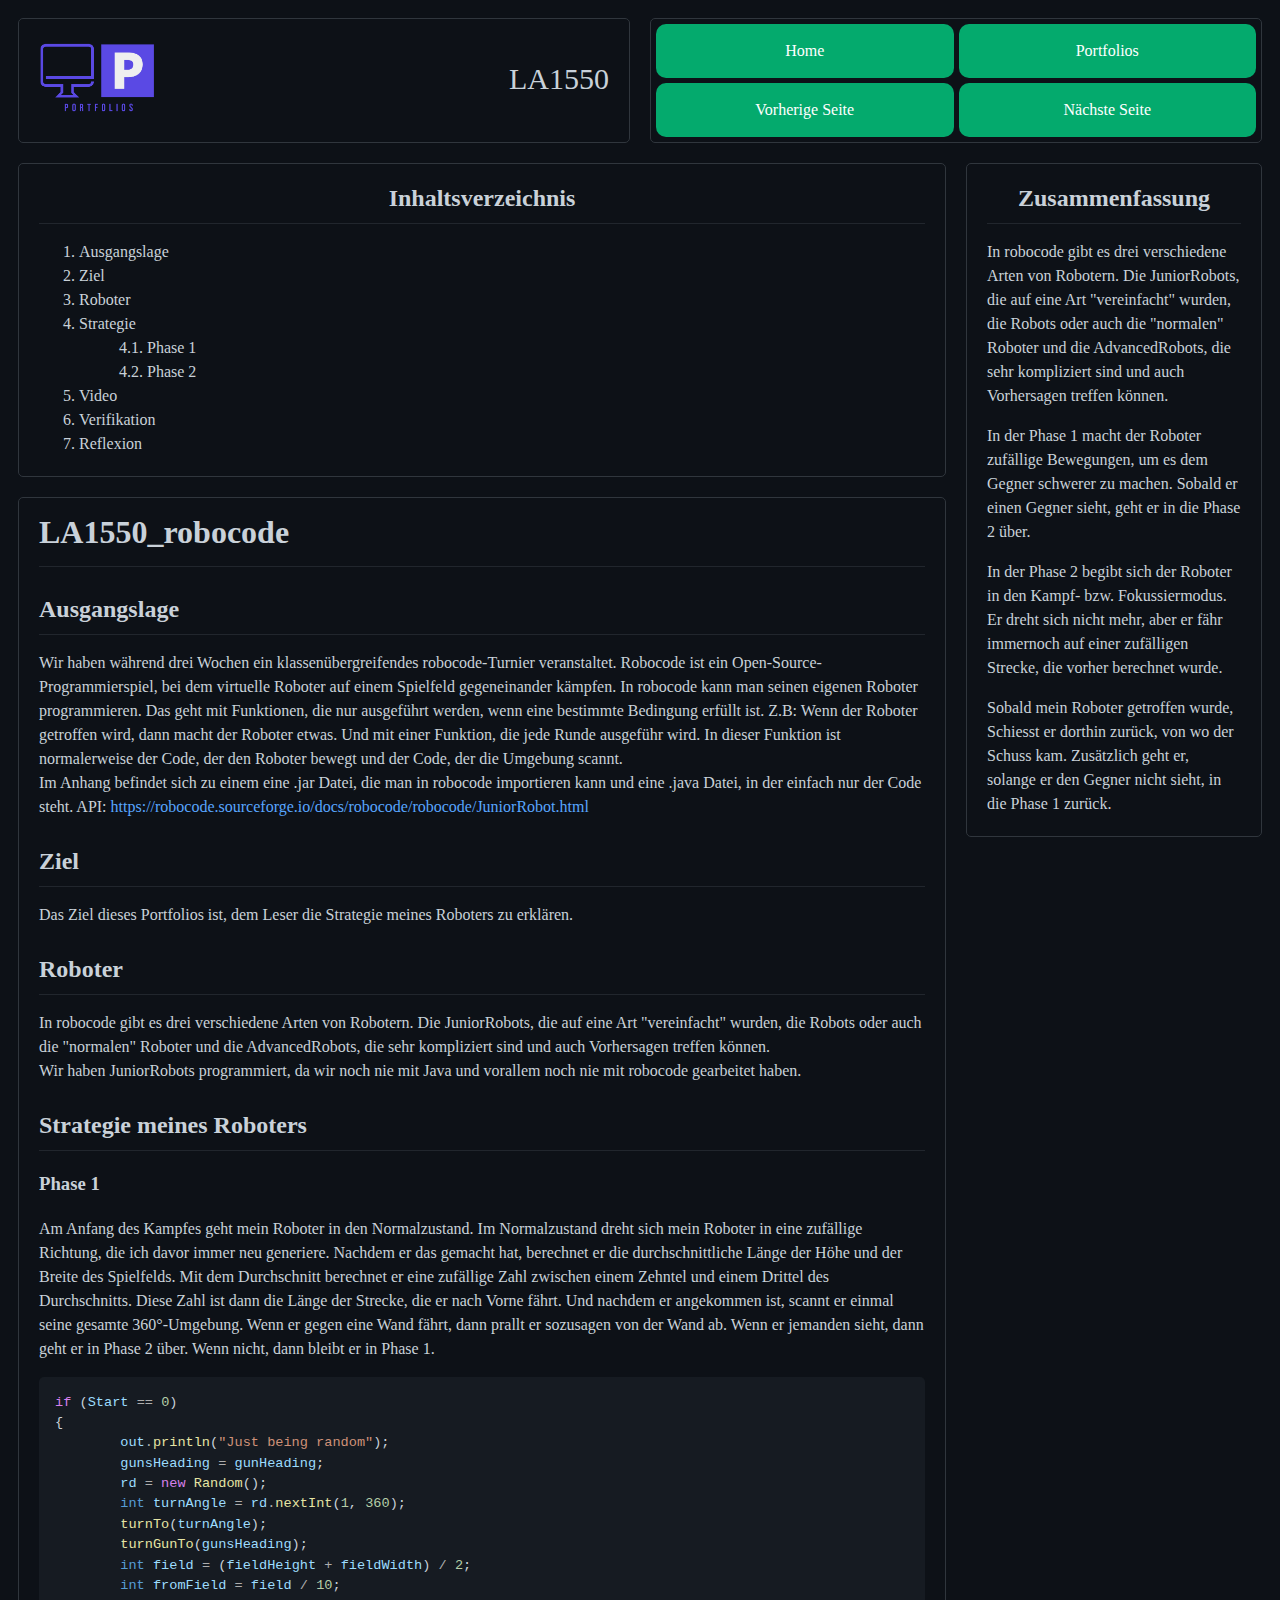
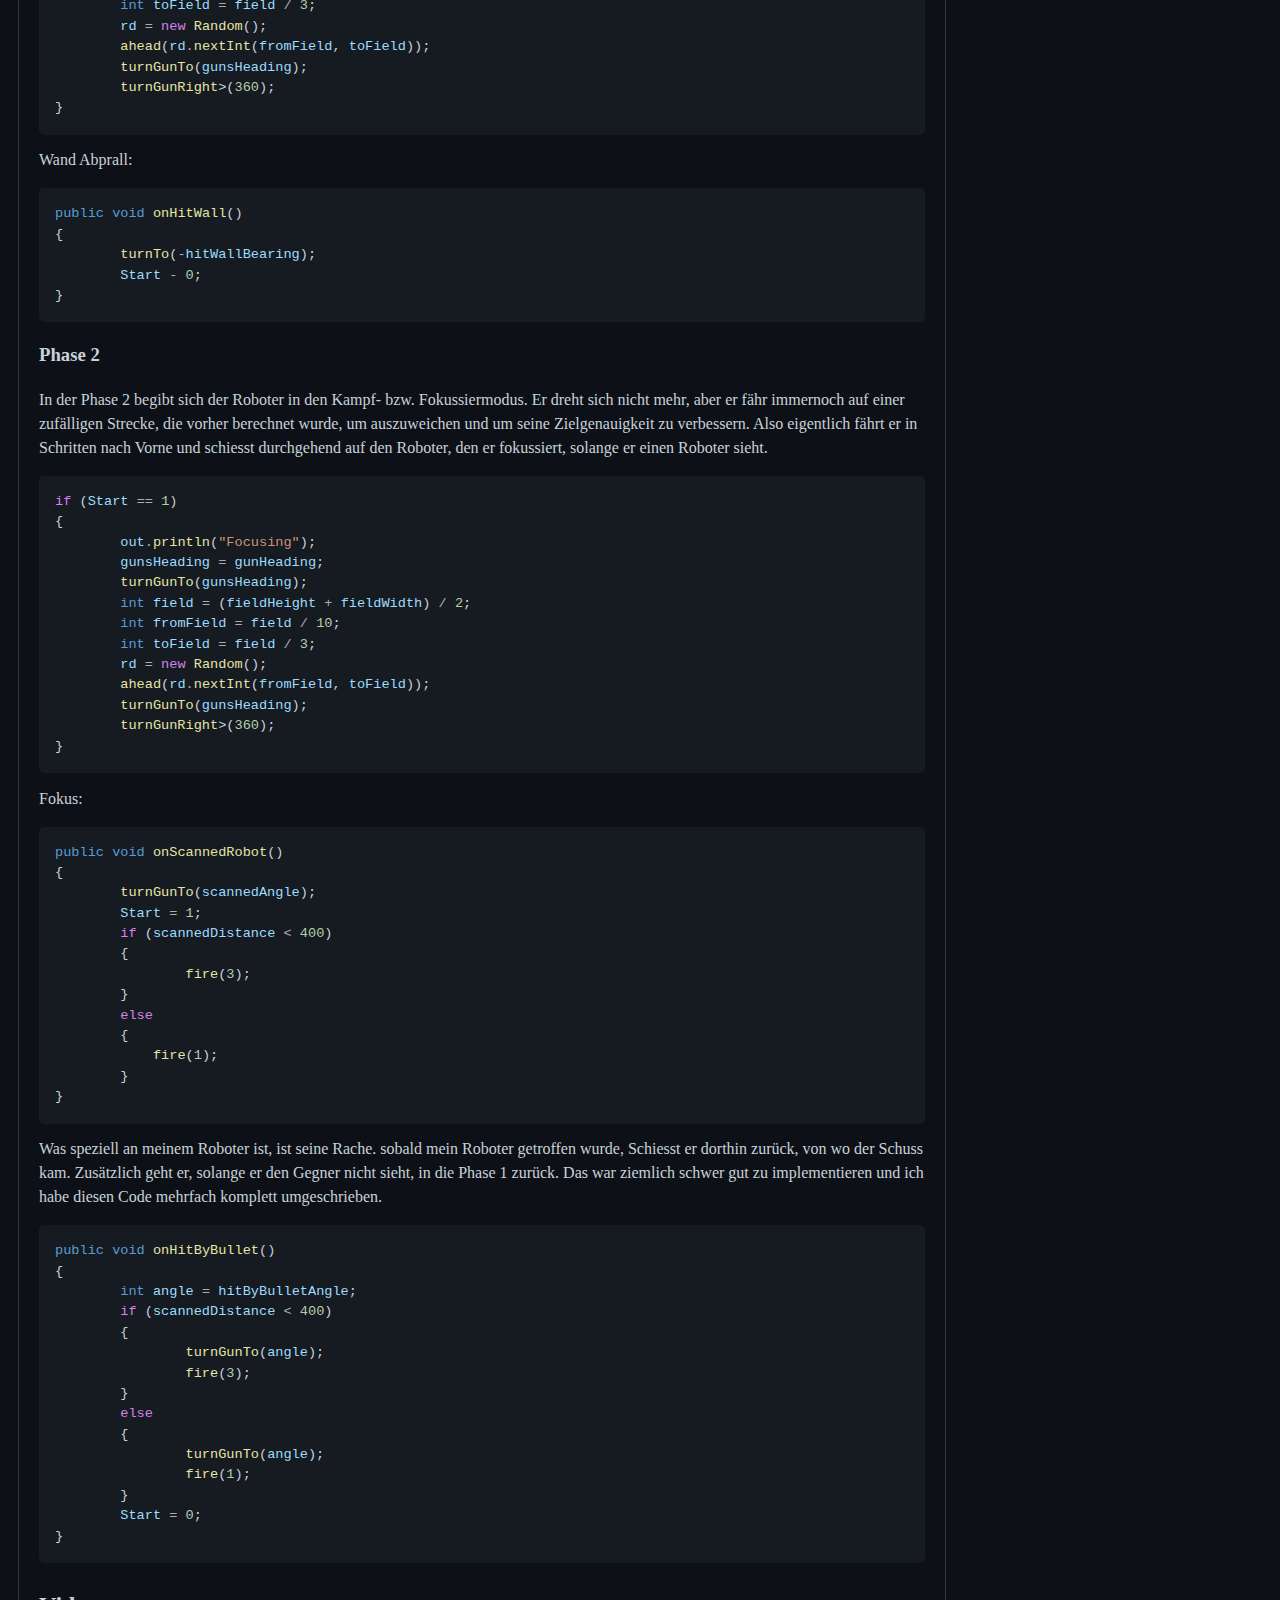
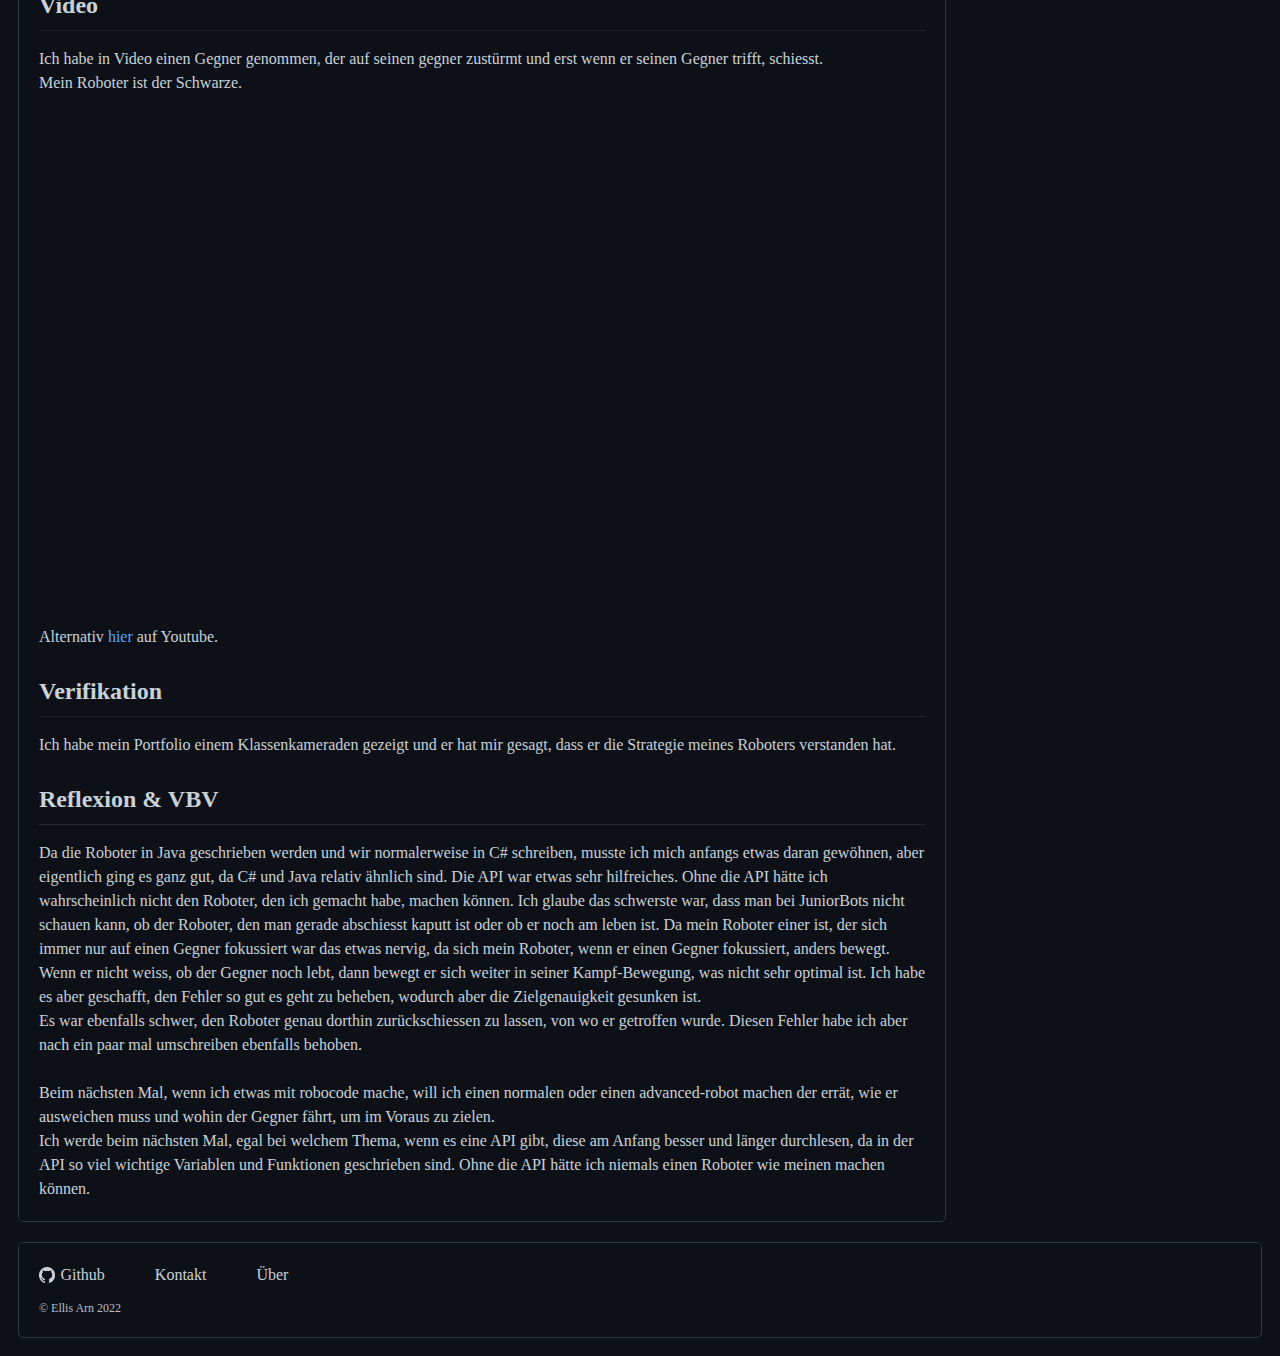
<file: LA1550.html>
<!DOCTYPE html>

<html lang="de">
    <head>
        <link rel="stylesheet" href="CSS/stylePortfolios.css">
        <title>Portfolio LA1550</title>
        <meta name="viewport" content="width=device-width, initial-scale=1.0">
        <meta name="author" content="Ellis Arn">
        <meta name="keywords" content="Portfolio, Portfolios, LA1550, Modul 1550, Modul LA1550, Robocode, Junior Bot, Juniorbot, Robocode Junior Bot, Robocode Juniorbot">
        <meta name="description" content="Portfolio vom Modul LA1550 über Robocode und die Strategie meines JuniorBots.">
        <meta charset="utf-8">
    </head>

    <div class="container">
        <div class="Header"><img class="logo" src="Images/Logo.png" alt="Logo"><span class="titel">LA1550</span></div>
        <div class="Nav">
            <button onclick="window.location.href = 'https://ellisarn.github.io/Portfolios/'" id="button1" class="button">Home</button><div id="button2" class="dropdown">
                <button class="dropbtn">Portfolios</button>
                <div class="dropdown-content">
                    <a href="https://ellisarn.github.io/Portfolios/LA1200">LA1200 (EN)</a>
                    <a href="https://ellisarn.github.io/Portfolios/LA1300">LA1300</a>
                    <a href="https://ellisarn.github.io/Portfolios/LA1400">LA1400</a>
                    <a href="https://ellisarn.github.io/Portfolios/LA1550">LA1550</a>
                </div>
            </div><button onclick="window.location.href = 'https://ellisarn.github.io/Portfolios/LA1400'" class="button-top" id="button3">Vorherige Seite</button><button onclick="window.location.href = 'https://ellisarn.github.io/Portfolios'" class="button-top" id="button4">Nächste Seite</button>
            </div>
        <div class="Aside"><h2 id="AsideTitel">Zusammen<br id="AsideTitelBr">fassung</h2>
        <p>In robocode gibt es drei verschiedene Arten von Robotern. Die JuniorRobots, die auf eine Art "vereinfacht" wurden, die Robots oder auch die "normalen" Roboter und die AdvancedRobots, die sehr kompliziert sind und auch Vorhersagen treffen können.</p>
        <p>In der Phase 1 macht der Roboter zufällige Bewegungen, um es dem Gegner schwerer zu machen. Sobald er einen Gegner sieht, geht er in die Phase 2 über.</p>
        <p>In der Phase 2 begibt sich der Roboter in den Kampf- bzw. Fokussiermodus. Er dreht sich nicht mehr, aber er fähr immernoch auf einer zufälligen Strecke, die vorher berechnet wurde.</p>
        <p class="endOfText">Sobald mein Roboter getroffen wurde, Schiesst er dorthin zurück, von wo der Schuss kam. Zusätzlich geht er, solange er den Gegner nicht sieht, in die Phase 1 zurück.</p>
        </div>
        <div class="Inhaltsverzeichnis"><h2 id="toc">Inhalts<br id="tocBr">verzeichnis</h2>
            <ol class="inhaltsverzeichnisol">    
                <li><a class="inhaltsverzeichnisli" href="#ausgangslage">Ausgangslage</a></li>
                <li><a class="inhaltsverzeichnisli" href="#ziele">Ziel</a></li>
                <li><a class="inhaltsverzeichnisli" href="#roboter">Roboter</a></li>
                <li><a class="inhaltsverzeichnisli" href="#strategie">Strategie</a>
                    <ol class="listinhaltsverzeichnisol">
                        <li>4.1. <a class="inhaltsverzeichnisli" href="#strategiePhase1">Phase 1</a></li>
                        <li>4.2. <a class="inhaltsverzeichnisli" href="#strategiePhase2">Phase 2</a></li>
                    </ol></li>
                <li><a class="inhaltsverzeichnisli" href="#video">Video</a></li>
                <li><a class="inhaltsverzeichnisli" href="#verifikation">Verifikation</a></li>
                <li><a class="inhaltsverzeichnisli" href="#reflexion">Reflexion</a></li>
            </ol>
        </div>
        <div class="Main"><h1>LA1550_<br id="TitelBr">robocode</h1>
            <h2 id="ausgangslage">Ausgangslage</h2>
            <p>Wir haben während drei Wochen ein klassenübergreifendes robocode-Turnier veranstaltet. Robocode ist ein Open-Source-Programmierspiel, bei dem virtuelle Roboter auf einem Spielfeld gegeneinander kämpfen. In robocode kann man seinen eigenen Roboter programmieren. Das geht mit Funktionen, die nur ausgeführt werden, wenn eine bestimmte Bedingung erfüllt ist. Z.B: Wenn der Roboter getroffen wird, dann macht der Roboter etwas. Und mit einer Funktion, die jede Runde ausgeführ wird. In dieser Funktion ist normalerweise der Code, der den Roboter bewegt und der Code, der die Umgebung scannt.<br>
                Im Anhang befindet sich zu einem eine .jar Datei, die man in robocode importieren kann und eine .java Datei, in der einfach nur der Code steht. API: <a class="link" href="https://robocode.sourceforge.io/docs/robocode/robocode/JuniorRobot.html">https://robocode.sourceforge.io/docs/robocode/robocode/JuniorRobot.html</a></p>
            <h2 id="ziele">Ziel</h2>
            <p>Das Ziel dieses Portfolios ist, dem Leser die Strategie meines Roboters zu erklären.</p>
            <h2 id="roboter">Roboter</h2>
            <p>In robocode gibt es drei verschiedene Arten von Robotern. Die JuniorRobots, die auf eine Art "vereinfacht" wurden, die Robots oder auch die "normalen" Roboter und die AdvancedRobots, die sehr kompliziert sind und auch Vorhersagen treffen können.<br>
                Wir haben JuniorRobots programmiert, da wir noch nie mit Java und vorallem noch nie mit robocode gearbeitet haben.</p>
            <h2 id="strategie">Strategie meines Roboters</h2>
            <h3 id="strategiePhase1">Phase 1</h3>
            <p>Am Anfang des Kampfes geht mein Roboter in den Normalzustand. Im Normalzustand dreht sich mein Roboter in eine zufällige Richtung, die ich davor immer neu generiere. Nachdem er das gemacht hat, berechnet er die durchschnittliche Länge der Höhe und der Breite des Spielfelds. Mit dem Durchschnitt berechnet er eine zufällige Zahl zwischen einem Zehntel und einem Drittel des Durchschnitts. Diese Zahl ist dann die Länge der Strecke, die er nach Vorne fährt. Und nachdem er angekommen ist, scannt er einmal seine gesamte 360°-Umgebung. Wenn er gegen eine Wand fährt, dann prallt er sozusagen von der Wand ab. Wenn er jemanden sieht, dann geht er in Phase 2 über. Wenn nicht, dann bleibt er in Phase 1.</p>
            <pre class="code">
<span class="codePink">if</span> (<span class="codeLightBlue">Start</span> <span class="codeGray">==</span> <span class="codeLimeGreen">0</span>)
{
        <span class="codeLightBlue">out</span><span class="codeGray">.</span><span class="codeYellow">println</span>(<span class="codeOrange">"Just being random"</span>);
        <span class="codeLightBlue">gunsHeading</span> <span class="codeGray">=</span> <span class="codeLightBlue">gunHeading</span>;
        <span class="codeLightBlue">rd</span> <span class="codeGray">=</span> <span class="codePink">new</span> <span class="codeYellow">Random</span>();
        <span class="codeBlue">int</span> <span class="codeLightBlue" >turnAngle</span> <span class="codeGray">=</span> <span class="codeLightBlue">rd</span><span class="codeGray">.</span><span class="codeYellow">nextInt</span>(<span class="codeLimeGreen">1</span>, <span class="codeLimeGreen">360</span>);
        <span class="codeYellow">turnTo</span>(<span class="codeLightBlue" >turnAngle</span>);
        <span class="codeYellow">turnGunTo</span>(<span class="codeLightBlue">gunsHeading</span>);
        <span class="codeBlue">int</span> <span class="codeLightBlue">field</span> <span class="codeGray">=</span> (<span class="codeLightBlue">fieldHeight</span> <span class="codeGray">+</span> <span class="codeLightBlue">fieldWidth</span>) <span class="codeGray">/</span> <span class="codeLimeGreen">2</span>;
        <span class="codeBlue">int</span> <span class="codeLightBlue">fromField</span> <span class="codeGray">=</span> <span class="codeLightBlue">field</span> <span class="codeGray">/</span> <span class="codeLimeGreen">10</span>;
        <span class="codeBlue">int</span> <span class="codeLightBlue">toField</span> <span class="codeGray">=</span> <span class="codeLightBlue">field</span> <span class="codeGray">/</span> <span class="codeLimeGreen">3</span>;
        <span class="codeLightBlue">rd</span> <span class="codeGray">=</span> <span class="codePink">new</span> <span class="codeYellow">Random</span>();
        <span class="codeYellow">ahead</span>(<span class="codeLightBlue">rd</span><span class="codeGray">.</span><span class="codeYellow">nextInt</span>(<span class="codeLightBlue">fromField</span>, <span class="codeLightBlue">toField</span>));
        <span class="codeYellow">turnGunTo</span>(<span class="codeLightBlue">gunsHeading</span>);
        <span class="codeYellow">turnGunRight</span>>(<span class="codeLimeGreen">360</span>);
}</pre>
            <p>Wand Abprall:</p>
            <pre class="code">
<span class="codeBlue">public</span> <span class="codeBlue">void</span> <span class="codeYellow">onHitWall</span>()
{
        <span class="codeYellow">turnTo</span>(<span class="codeGray">-</span><span class="codeLightBlue">hitWallBearing</span>);
        <span class="codeLightBlue">Start</span> <span class="codeGray">-</span> <span class="codeLimeGreen">0</span>;
}</pre>
            <h3 id="strategiePhase2">Phase 2</h3>
            <p>In der Phase 2 begibt sich der Roboter in den Kampf- bzw. Fokussiermodus. Er dreht sich nicht mehr, aber er fähr immernoch auf einer zufälligen Strecke, die vorher berechnet wurde, um auszuweichen und um seine Zielgenauigkeit zu verbessern. Also eigentlich fährt er in Schritten nach Vorne und schiesst durchgehend auf den Roboter, den er fokussiert, solange er einen Roboter sieht.</p>
            <pre class="code">
<span class="codePink">if</span> (<span class="codeLightBlue">Start</span> <span class="codeGray">==</span> <span class="codeLimeGreen">1</span>)
{
        <span class="codeLightBlue">out</span><span class="codeGray">.</span><span class="codeYellow">println</span>(<span class="codeOrange">"Focusing"</span>);
        <span class="codeLightBlue">gunsHeading</span> <span class="codeGray">=</span> <span class="codeLightBlue">gunHeading</span>;
        <span class="codeYellow">turnGunTo</span>(<span class="codeLightBlue">gunsHeading</span>);
        <span class="codeBlue">int</span> <span class="codeLightBlue">field</span> <span class="codeGray">=</span> (<span class="codeLightBlue">fieldHeight</span> <span class="codeGray">+</span> <span class="codeLightBlue">fieldWidth</span>) <span class="codeGray">/</span> <span class="codeLimeGreen">2</span>;
        <span class="codeBlue">int</span> <span class="codeLightBlue">fromField</span> <span class="codeGray">=</span> <span class="codeLightBlue">field</span> <span class="codeGray">/</span> <span class="codeLimeGreen">10</span>;
        <span class="codeBlue">int</span> <span class="codeLightBlue">toField</span> <span class="codeGray">=</span> <span class="codeLightBlue">field</span> <span class="codeGray">/</span> <span class="codeLimeGreen">3</span>;
        <span class="codeLightBlue">rd</span> <span class="codeGray">=</span> <span class="codePink">new</span> <span class="codeYellow">Random</span>();
        <span class="codeYellow">ahead</span>(<span class="codeLightBlue">rd</span><span class="codeGray">.</span><span class="codeYellow">nextInt</span>(<span class="codeLightBlue">fromField</span>, <span class="codeLightBlue">toField</span>));
        <span class="codeYellow">turnGunTo</span>(<span class="codeLightBlue">gunsHeading</span>);
        <span class="codeYellow">turnGunRight</span>>(<span class="codeLimeGreen">360</span>);
}</pre>
            <p>Fokus:</p>
            <pre class="code">
<span class="codeBlue">public</span> <span class="codeBlue">void</span> <span class="codeYellow">onScannedRobot</span>()
{
        <span class="codeYellow">turnGunTo</span>(<span class="codeLightBlue">scannedAngle</span>);
        <span class="codeLightBlue">Start</span> <span class="codeGray">=</span> <span class="codeLimeGreen">1</span>;
        <span class="codePink">if</span> (<span class="codeLightBlue">scannedDistance</span> <span class="codeGray"><</span> <span class="codeLimeGreen">400</span>)
        {
                <span class="codeYellow">fire</span>(<span class="codeLimeGreen">3</span>);
        }
        <span class="codePink">else</span>
        {
            <span class="codeYellow">fire</span>(<span class="codeLimeGreen">1</span>);
        }
}</pre>
            <p>Was speziell an meinem Roboter ist, ist seine Rache. sobald mein Roboter getroffen wurde, Schiesst er dorthin zurück, von wo der Schuss kam. Zusätzlich geht er, solange er den Gegner nicht sieht, in die Phase 1 zurück. Das war ziemlich schwer gut zu implementieren und ich habe diesen Code mehrfach komplett umgeschrieben.</p>
            <pre class="code">
<span class="codeBlue">public</span> <span class="codeBlue">void</span> <span class="codeYellow">onHitByBullet</span>()
{
        <span class="codeBlue">int</span> <span class="codeLightBlue">angle</span> <span class="codeGray">=</span> <span class="codeLightBlue">hitByBulletAngle</span>;
        <span class="codePink">if</span> (<span class="codeLightBlue">scannedDistance</span> <span class="codeGray"><</span> <span class="codeLimeGreen">400</span>)
        {
                <span class="codeYellow">turnGunTo</span>(<span class="codeLightBlue">angle</span>);
                <span class="codeYellow">fire</span>(<span class="codeLimeGreen">3</span>);
        }
        <span class="codePink">else</span>
        {
                <span class="codeYellow">turnGunTo</span>(<span class="codeLightBlue">angle</span>);
                <span class="codeYellow">fire</span>(<span class="codeLimeGreen">1</span>);
        }
        <span class="codeLightBlue">Start</span> <span class="codeGray">=</span> <span class="codeLimeGreen">0</span>;
}</pre>
            <h2 id="video">Video</h2>
            <p>Ich habe in Video einen Gegner genommen, der auf seinen gegner zustürmt und erst wenn er seinen Gegner trifft, schiesst.<br>
                Mein Roboter ist der Schwarze.</p>
            <div class="video-container"><iframe src="https://www.youtube.com/embed/RSdzKO0Cu68" allowfullscreen="allowfullscreen"></iframe></div>
            <p>Alternativ <a class="link" href="https://www.youtube.com/watch?v=RSdzKO0Cu68">hier</a> auf Youtube.</p>    
            <h2 id="verifikation">Verifikation</h2>
            <p>Ich habe mein Portfolio einem Klassenkameraden gezeigt und er hat mir gesagt, dass er die Strategie meines Roboters verstanden hat.</p>
            <h2 id="reflexion">Reflexion & VBV</h2>
            <p class="endOfText">Da die Roboter in Java geschrieben werden und wir normalerweise in C# schreiben, musste ich mich anfangs etwas daran gewöhnen, aber eigentlich ging es ganz gut, da C# und Java relativ ähnlich sind. Die API war etwas sehr hilfreiches. Ohne die API hätte ich wahrscheinlich nicht den Roboter, den ich gemacht habe, machen können. Ich glaube das schwerste war, dass man bei JuniorBots nicht schauen kann, ob der Roboter, den man gerade abschiesst kaputt ist oder ob er noch am leben ist. Da mein Roboter einer ist, der sich immer nur auf einen Gegner fokussiert war das etwas nervig, da sich mein Roboter, wenn er einen Gegner fokussiert, anders bewegt. Wenn er nicht weiss, ob der Gegner noch lebt, dann bewegt er sich weiter in seiner Kampf-Bewegung, was nicht sehr optimal ist. Ich habe es aber geschafft, den Fehler so gut es geht zu beheben, wodurch aber die Zielgenauigkeit gesunken ist.<br>
                Es war ebenfalls schwer, den Roboter genau dorthin zurückschiessen zu lassen, von wo er getroffen wurde. Diesen Fehler habe ich aber nach ein paar mal umschreiben ebenfalls behoben.<br>
                <br>
                Beim nächsten Mal, wenn ich etwas mit robocode mache, will ich einen normalen oder einen advanced-robot machen der errät, wie er ausweichen muss und wohin der Gegner fährt, um im Voraus zu zielen.<br>
                Ich werde beim nächsten Mal, egal bei welchem Thema, wenn es eine API gibt, diese am Anfang besser und länger durchlesen, da in der API so viel wichtige Variablen und Funktionen geschrieben sind. Ohne die API hätte ich niemals einen Roboter wie meinen machen können.</p>
        </div>
        <div class="Nav-bottom"><button onclick="window.location.href = 'https://ellisarn.github.io/Portfolios/LA1400'" class="Button-bottom" id="button3-bottom">Vorherige Seite</button><button onclick="window.location.href = 'https://ellisarn.github.io/Portfolios'" class="Button-bottom" id="button4-bottom">Nächste Seite</button></div>
        <div class="Footer">
            <ul class="footerul">
                <li class="footerli"><a href="https://github.com/EllisArn"><span id="github"><img id="githubLogo" src="Images/GitHub.png" alt="Github Icon">Github</span></a></li>
                <li class="footerli"><a href="mailto:ellisarn@gmail.com"><span>Kontakt</span></a></li>
                <li class="footerli"><a href="https://ellisarn.github.io/about"><span>Über</span></a></li>
            </ul>
            <p id="copyright">© Ellis Arn 2022</p>
        </div>
    </div>
</html>
</file>
<file: CSS/style.css>
* {
    background-color: #0d1117;
    color: #c9d1d9;
    font-family: "Roboto Slab";
    line-height: 1.5;
    word-wrap: break-word;
    color-scheme: dark;
}

*:not(p, h1, h2, ol, li, .dropdown, nav, .Nav, .Nav-bottom, .Header) {
    overflow-x: auto;
}

html {
    padding: 10px;
}

.container {
    display: grid;
    grid-template-columns: 1fr 1fr 1fr 1fr;
    grid-auto-rows: auto;
    gap: 20px 20px;
    grid-template-areas:
        "Header Header Header Nav"
        "Main Main Main Main"
        "Footer Footer Footer Footer";
}

.Header {
    grid-area: Header;
    display: flex;
    align-items: center;
    justify-content: space-between;
    border-radius: 5px;
    padding: 16px 20px 20px 20px;
    border: 1px solid #30363d;
}

.logo {
    height: 71px;
}

.titel {
    font-size: 30px;
    font-weight: 300 !important;
}

.Nav {
    grid-area: Nav;
    border: 1px solid #30363d;
    border-radius: 5px;
    text-align: center;
    align-self: center;
    padding: 5px;
}

.Main {
    grid-area: Main;
    border: 1px solid #30363d;
    border-radius: 5px;
    padding: 10px 20px 20px 20px;
    text-align: center;
}

.Footer {
    grid-area: Footer;
    border: 1px solid #30363d;
    border-radius: 5px;
    padding: 20px;
}

h1 {
    font-size: 2em;
    font-weight: 600;
    margin-top: 0px;
    margin-bottom: 16px;
    padding-bottom: 10px;
    border-bottom: 1px solid #21262d;
}

h2 {
    font-size: 1.5em;
    font-weight: 600;
    margin-top: 24px;
    margin-bottom: 16px;
    padding-bottom: 7px;
    border-bottom: 1px solid #21262d;
}

p {
    margin-top: 0px;
    margin-bottom: 16px;
}

.button {
    background-color: #04AA6D;
    border: none;
    color: white;
    padding: 15px 0px;
    text-align: center;
    text-decoration: none;
    display: inline-block;
    font-size: 16px;
    border-radius: 10px;
    width: 100%;
}

.button:hover {
    background-color: #038c5a;
    cursor: pointer;
}

#button1 {
    margin: 0px 0px 2.5px 0px;
}

#button2 {
    margin: 2.5px 0px 0px 0px;
}

#copyright {
    font-size: 12px;
    color: #b7bfc9;
    margin-top: 12px;
    margin-bottom: 0px;
}

.dropdown {
    position: relative;
    display: inline-block;
    width: 100%;
}

.dropbtn {
    background-color: #04AA6D;
    border: none;
    color: white;
    padding: 15px 0px;
    text-align: center;
    text-decoration: none;
    display: inline-block;
    font-size: 16px;
    border-radius: 10px;
    width: 100%;
    cursor: pointer;
}

.dropdown:hover .dropbtn {
    background-color: #038c5a;
}

.dropdown:hover .dropdown-content {
    display: block;
}

.dropdown-content {
    display: none;
    position: absolute;
    min-width: 100%;
}

.dropdown-content a {
    color: #c9d1d9;
    background-color: rgb(22 27 34);
    border: 1px solid #30363d;
    border-radius: 10px;
    padding: 12px 16px;
    text-decoration: none;
    display: block;
}

.dropdown-content a:hover {
    text-decoration: underline;
    cursor: pointer;
}

#githubLogo {
    height: 1em;
    margin-right: 5px;
}

#github {
    display: flex;
    align-items: center;
}

.footerul {
    display: flex;
    gap: 12px 50px;
    flex-wrap: wrap;
    list-style-type: none;
    margin: 0;
    padding: 0;
    overflow: hidden;
    background-color: #0d1117;
    color: #c9d1d9;
}

.footerli a {
    text-decoration: none;
}

.footerli a:hover {
    text-decoration: underline;
}

.link {
    text-decoration: none;
    color: #58a6ff;
}

.link:hover {
    text-decoration: underline;
}

li a:hover {
    text-decoration: underline;
}

.longword {
    word-wrap: break-word;
}

#TitelBr {
    display: none;
}

.endoftext {
    margin-bottom: 0px;
}

@media screen and (max-width: 800px) {
    .container {
        display: grid;
        grid-template-columns: 1fr;
        grid-auto-rows: auto;
        gap: 20px 20px;
        grid-template-areas:
            "Header"
            "Nav"
            "Main"
            "Footer";
    }
}

@media screen and (max-width: 400px) {
    .Header {
        text-align: center;
        flex-direction: column;
        justify-content: center;
        align-items: center;
        align-content: center;
    }

    .titel {
        margin-top: 20px;
    }
}

@media screen and (max-width: 322px) {
    #TitelBr {
        display: block;
    }
}

@media screen and (max-width: 294px) {
    #responsivebr {
        display: block;
    }
}

@media screen and (max-width: 205px) {
    #TitelBr {
        display: none;
    }
}
</file>
<file: CSS/stylePortfolios.css>
* {
    background-color: #0d1117;
    color: #c9d1d9;
    font-family: "Roboto Slab";
    line-height: 1.5;
    word-wrap: break-word;
    color-scheme: dark;
}

*:not(p, h1, h2, ol, li, .dropdown, nav, .Nav, .Nav-bottom, .Header) {
    overflow-x: auto;
}

html {
    padding: 10px;
}

.container {
    display: grid;
    grid-template-columns: 1fr 1fr 1fr 1fr;
    grid-auto-rows: auto;
    gap: 20px 20px;
    grid-template-areas:
        "Header Header Nav Nav"
        "Inhaltsverzeichnis Inhaltsverzeichnis Inhaltsverzeichnis Aside"
        "Main Main Main Aside"
        "Footer Footer Footer Footer";
}

.Header {
    grid-area: Header;
    display: flex;
    align-items: center;
    justify-content: space-between;
    border-radius: 5px;
    padding: 16px 20px 20px 20px;
    border: 1px solid #30363d;
}

.logo {
    height: 71px;
}

.titel {
    font-size: 30px;
}

.Nav {
    grid-area: Nav;
    border: 1px solid #30363d;
    border-radius: 5px;
    text-align: center;
    align-self: center;
}

.Aside {
    grid-area: Aside;
    block-size: fit-content;
    border: 1px solid #30363d;
    border-radius: 5px;
    padding: 16px 20px 20px 20px;
}

#AsideTitel {
    margin-top: 0px;
    text-align: center;
}

#AsideTitelBr {
    display: none;
}

.Inhaltsverzeichnis {
    grid-area: Inhaltsverzeichnis;
    border: 1px solid #30363d;
    border-radius: 5px;
    padding: 16px 20px 20px 20px;
    text-align: center;
}

.inhaltsverzeichnisol {
    margin: 0px;
    text-align: left;
}

.inhaltsverzeichnisli {
    text-decoration: none;
}

.inhaltsverzeichnisli:hover {
    text-decoration: underline;
}

.listInInhaltsverzeichnisli {
    text-decoration: none;
    list-style-type: none;
}

.listinhaltsverzeichnisol {
    list-style-type: none;
}

#toc {
    margin-top: 0px;
}

#tocBr {
    display: none;
}

.Main {
    grid-area: Main;
    border: 1px solid #30363d;
    border-radius: 5px;
    padding: 10px 20px 20px 20px;
}

.Footer {
    grid-area: Footer;
    border: 1px solid #30363d;
    border-radius: 5px;
    padding: 20px;
}

h1 {
    font-size: 2em;
    margin-top: 0px;
    margin-bottom: 16px;
    padding-bottom: 10px;
    border-bottom: 1px solid #21262d;
}

h2 {
    font-size: 1.5em;
    margin-top: 24px;
    margin-bottom: 16px;
    padding-bottom: 7px;
    border-bottom: 1px solid #21262d;
}

p {
    margin-top: 0px;
    margin-bottom: 16px;
}

.button {
    background-color: #04AA6D;
    border: none;
    color: white;
    padding: 15px 0px;
    text-align: center;
    text-decoration: none;
    display: inline-block;
    font-size: 16px;
    border-radius: 10px;
    width: calc(50% - 7.5px);
    min-width: 148px;
}

.button:hover {
    background-color: #038c5a;
    cursor: pointer;
}

#button1 {
    margin: 5px 2.5px 2.5px 5px;
}

#button2 {
    margin: 5px 5px 2.5px 2.5px;
}

#button3 {
    margin: 2.5px 2.5px 5px 5px;
}

#button4 {
    margin: 2.5px 5px 5px 2.5px;
}

#copyright {
    font-size: 12px;
    color: #b7bfc9;
    margin-top: 12px;
    margin-bottom: 0px;
}

.dropdown {
    position: relative;
    display: inline-block;
    width: calc(50% - 7.5px);
    min-width: 148px;
}

.dropbtn {
    background-color: #04AA6D;
    border: none;
    color: white;
    padding: 15px 0px;
    text-align: center;
    text-decoration: none;
    display: inline-block;
    font-size: 16px;
    border-radius: 10px;
    width: 100%;
    cursor: pointer;
}

.dropdown:hover .dropbtn {
    background-color: #038c5a;
}

.dropdown:hover .dropdown-content {
    display: block;
}

.dropdown-content {
    display: none;
    position: absolute;
    min-width: 100%;
}

.dropdown-content a {
    color: #c9d1d9;
    background-color: rgb(22 27 34);
    border: 1px solid #30363d;
    border-radius: 10px;
    padding: 12px 16px;
    text-decoration: none;
    display: block;
}

.dropdown-content a:hover {
    text-decoration: underline;
    cursor: pointer;
}

.Nav-bottom {
    display: none;
}

.Button-bottom {
    display: none;
}

.button-top {
    display: block;
    background-color: #04AA6D;
    border: none;
    color: white;
    padding: 15px 0px;
    text-align: center;
    text-decoration: none;
    display: inline-block;
    font-size: 16px;
    border-radius: 10px;
    width: calc(50% - 7.5px);
    min-width: 148px;
}

.button-top:hover {
    background-color: #038c5a;
    cursor: pointer;
}

#githubLogo {
    height: 1em;
    margin-right: 5px;
}

#github {
    display: flex;
    align-items: center;
}

.footerul {
    display: flex;
    gap: 12px 50px;
    flex-wrap: wrap;
    list-style-type: none;
    margin: 0;
    padding: 0;
    overflow: hidden;
    background-color: #0d1117;
    color: #c9d1d9;
}

.footerli a {
    text-decoration: none;
}

.footerli a:hover {
    text-decoration: underline;
}

.link {
    text-decoration: none;
    color: #58a6ff;
}

.link:hover {
    text-decoration: underline;
}

.code {
    background-color: #161b22;
    border-radius: 5px;
    padding: 16px;
    font-family: ui-monospace, monospace;
    font-size: 85%;
}

.codeGreen {
    background-color: #161b22;
    color: #63b456;
    font-family: inherit;
}

.codePink {
    background-color: #161b22;
    color: #d580eb;
    font-family: inherit;
}

.codeLightBlue {
    background-color: #161b22;
    color: #9cdcfe;
    font-family: inherit;
}

.codeGray {
    background-color: #161b22;
    color: #adadad;
    font-family: inherit;
}

.codeLimeGreen {
    background-color: #161b22;
    color: #b5cea8;
    font-family: inherit;
}

.codeLightGreen {
    background-color: #161b22;
    color: #4ec9b0;
    font-family: inherit;
}

.codeOrange {
    background-color: #161b22;
    color: #ce9178;
    font-family: inherit;
}

.codeYellow {
    background-color: #161b22;
    color: #e5e4a4;
    font-family: inherit;
}

.codeBlue {
    background-color: #161b22;
    color: #569cd6;
    font-family: inherit;
}

.codeDarkGreen {
    background-color: #161b22;
    color: #29a088;
    font-family: inherit;
}

#videoImage {
    width: 100%;
}

.endOfText {
    margin-bottom: 0px;
}

.codeInText {
    padding: 0.2em 0.4em;
    margin: 0;
    font-size: 85%;
    background-color: #343942;
    border-radius: 6px;
    font-family: ui-monospace, monospace;
}

.longword {
    word-wrap: break-word;
}

#TitelBr {
    display: none;
}

.video-container {
    position: relative;
    padding-bottom: 56.25%;
    padding-top: 0;
    height: 0;
    overflow: hidden;
    margin-bottom: 16px;
}

.video-container iframe,
.video-container object,
.video-container embed {
    position: absolute;
    top: 0;
    left: 0;
    width: 100%;
    height: 100%;
}

#winformsImage {
    width: 100%;
}

iframe {
    border: none;
}

@media screen and (max-width: 1080px) {
    #AsideTitelBr {
        display: inline-block;
    }
}

@media screen and (max-width: 800px) {
    .container {
        display: grid;
        grid-template-columns: 1fr;
        grid-auto-rows: auto;
        gap: 20px 20px;
        grid-template-areas:
            "Header"
            "Nav"
            "Aside"
            "Inhaltsverzeichnis"
            "Main"
            "Nav-bottom"
            "Footer";
    }

    #AsideTitelBr {
        display: none;
    }

    .Nav-bottom {
        grid-area: Nav-bottom;
        display: block;
        border: 1px solid #30363d;
        border-radius: 5px;
        text-align: center;
        align-self: center;
    }

    #button1 {
        margin: 5px 2.5px 5px 5px;
    }

    #button2 {
        margin: 5px 5px 5px 2.5px;
    }

    #button3-bottom {
        margin: 5px 2.5px 5px 5px;
    }

    #button4-bottom {
        margin: 5px 5px 5px 2.5px;
    }

    .button-top {
        display: none;
    }

    .Button-bottom {
        display: block;
        background-color: #04AA6D;
        border: none;
        color: white;
        padding: 15px 0px;
        text-align: center;
        text-decoration: none;
        display: inline-block;
        font-size: 16px;
        border-radius: 10px;
        width: calc(50% - 7.5px);
        min-width: 148px;
    }

    .Button-bottom:hover {
        background-color: #038c5a;
        cursor: pointer;
    }
}

@media screen and (max-width: 400px) {
    .Header {
        text-align: center;
        flex-direction: column;
        justify-content: center;
        align-items: center;
        align-content: center;
    }

    .titel {
        margin-top: 20px;
    }

    .Nav {
        padding: 5px;
    }

    .Nav-bottom {
        padding: 5px;
    }

    .button {
        width: 100%;
    }

    #button1 {
        margin: 0px 0px 2.5px 0px;
    }

    #button2 {
        margin: 2.5px 0px 0px 0px;
    }

    #button3-bottom {
        margin: 0px 0px 2.5px 0px;
    }

    #button4-bottom {
        margin: 2.5px 0px 0px 0px;
    }

    .dropdown {
        width: 100%;
    }

    .button-top {
        display: none;
    }

    .Button-bottom {
        width: 100%;
    }
}

@media screen and (max-width: 322px) {
    #TitelBr {
        display: block;
    }
}

@media screen and (max-width: 295px) {
    #tocBr {
        display: block;
    }

    #AsideTitelBr {
        display: block;
    }
}

@media screen and (max-width: 205px) {
    #TitelBr {
        display: none;
    }

    #AsideTitelBr {
        display: none;
    }

    #tocBr {
        display: none;
    }
}
</file>
